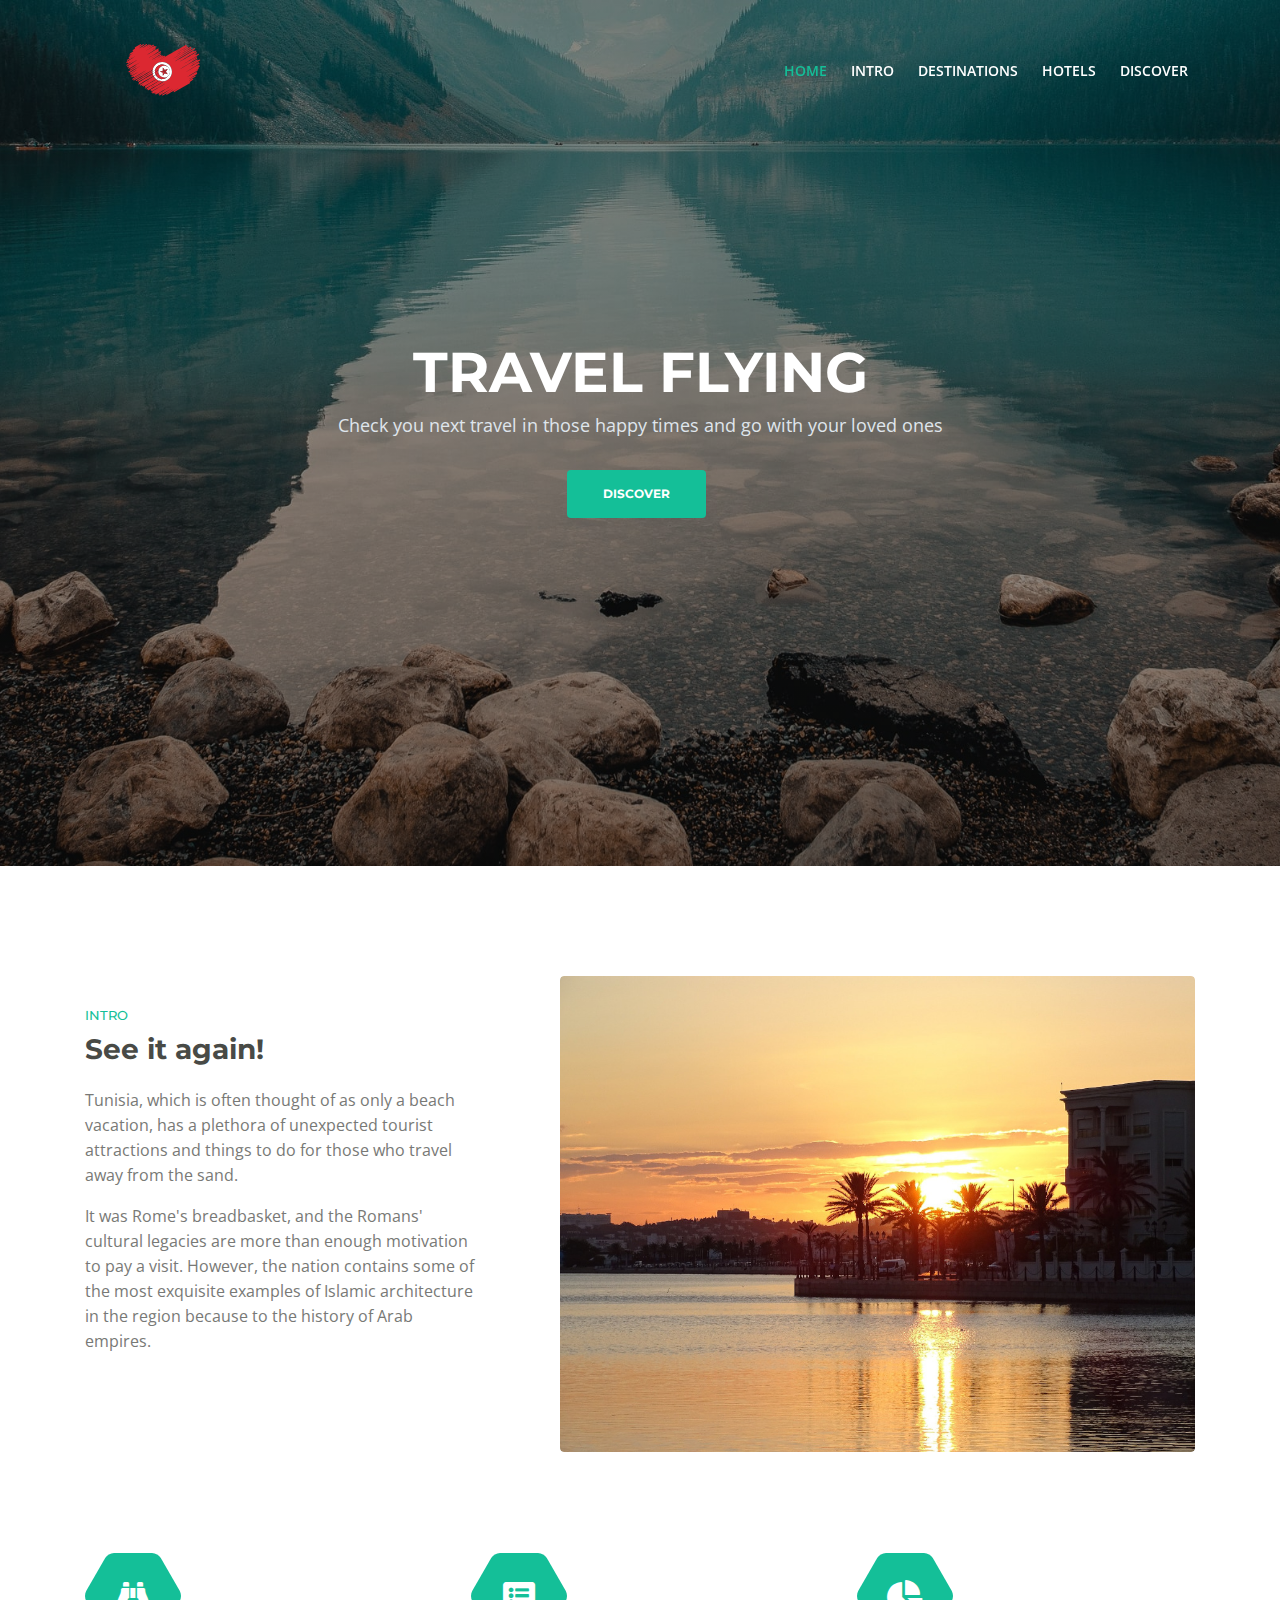
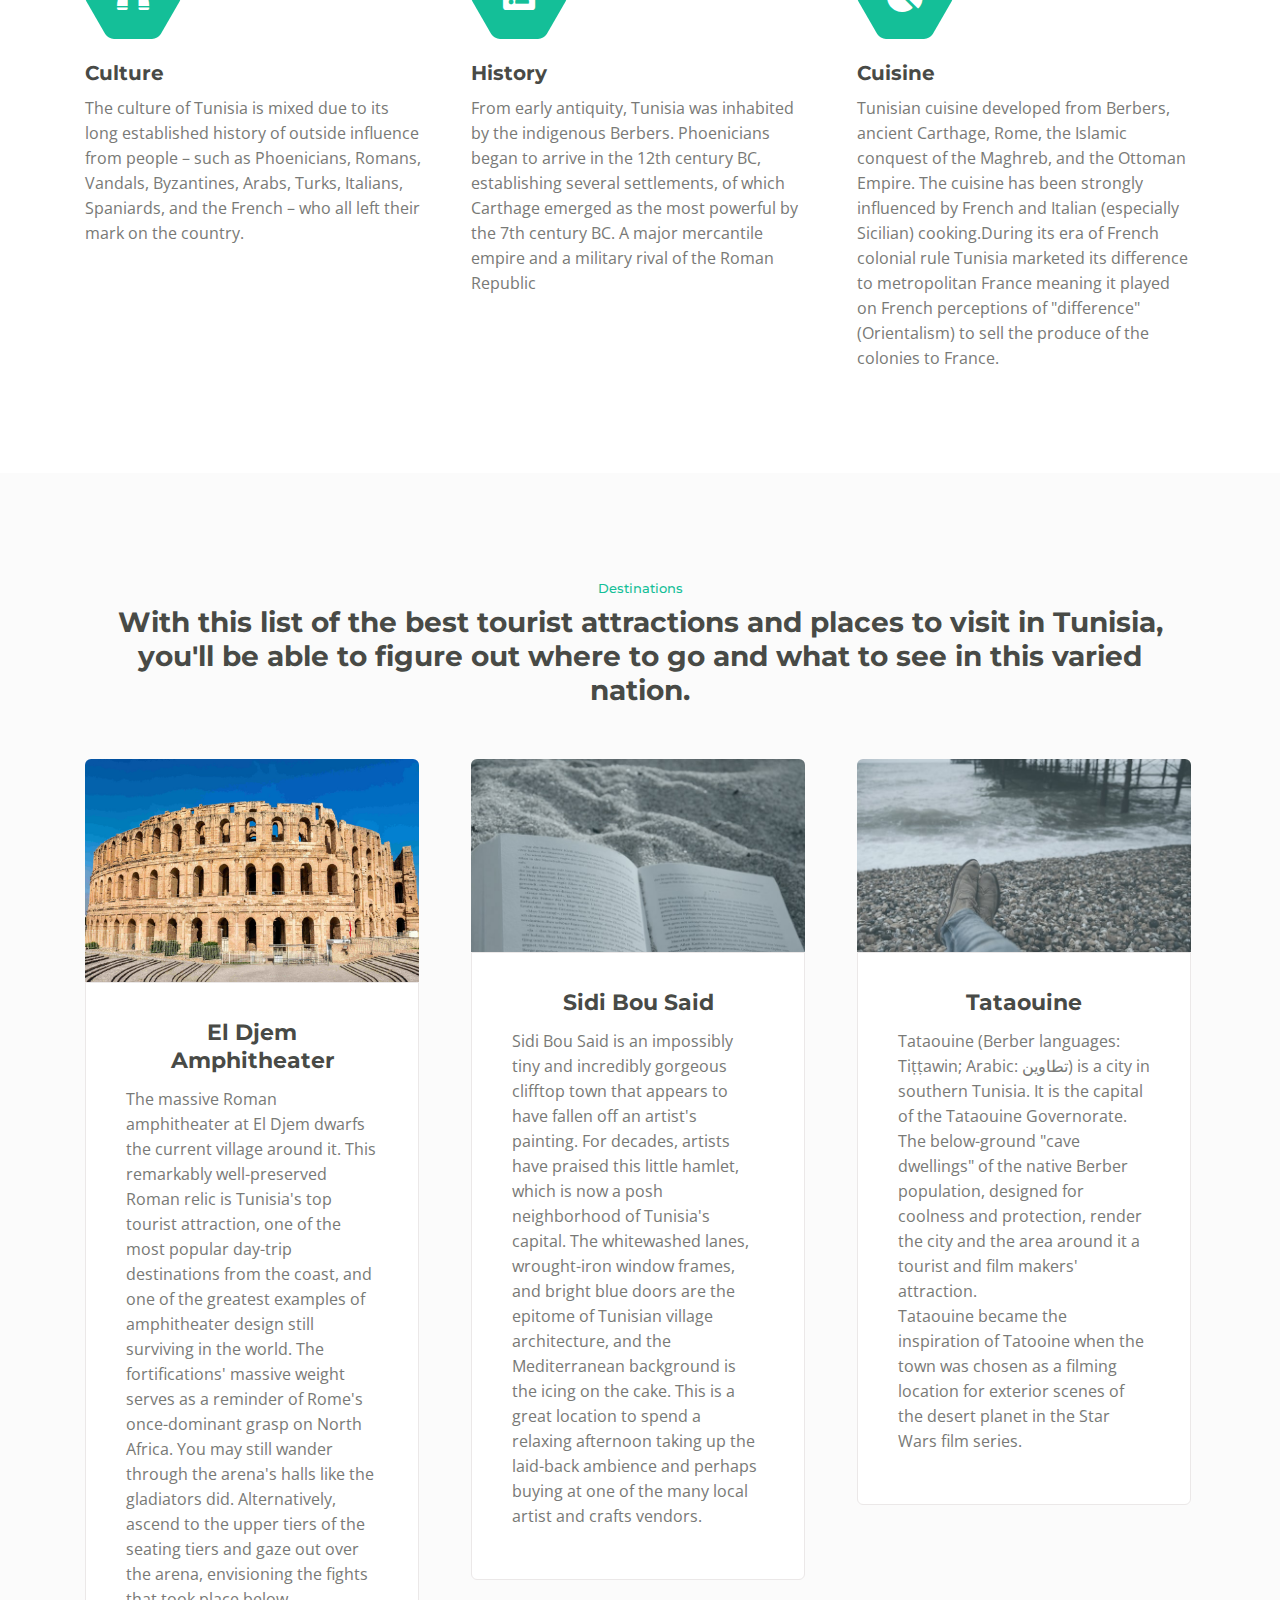
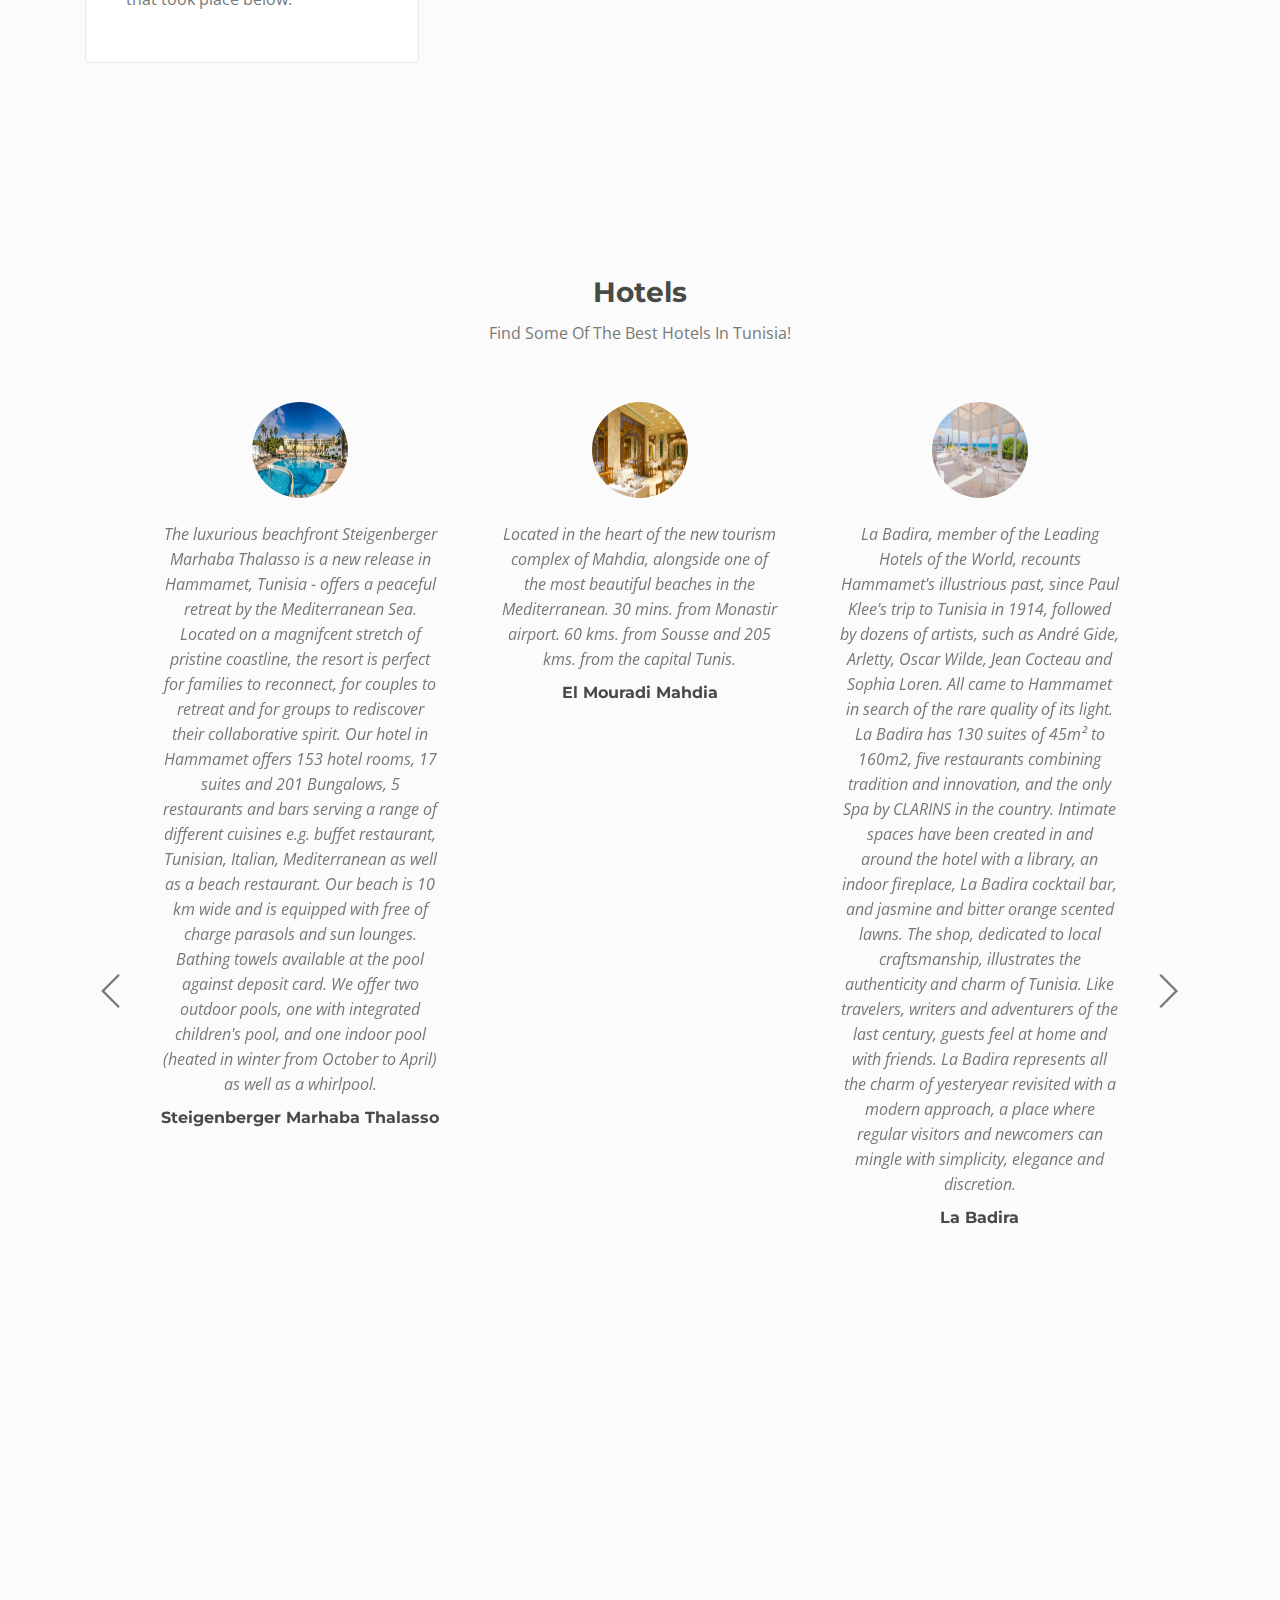
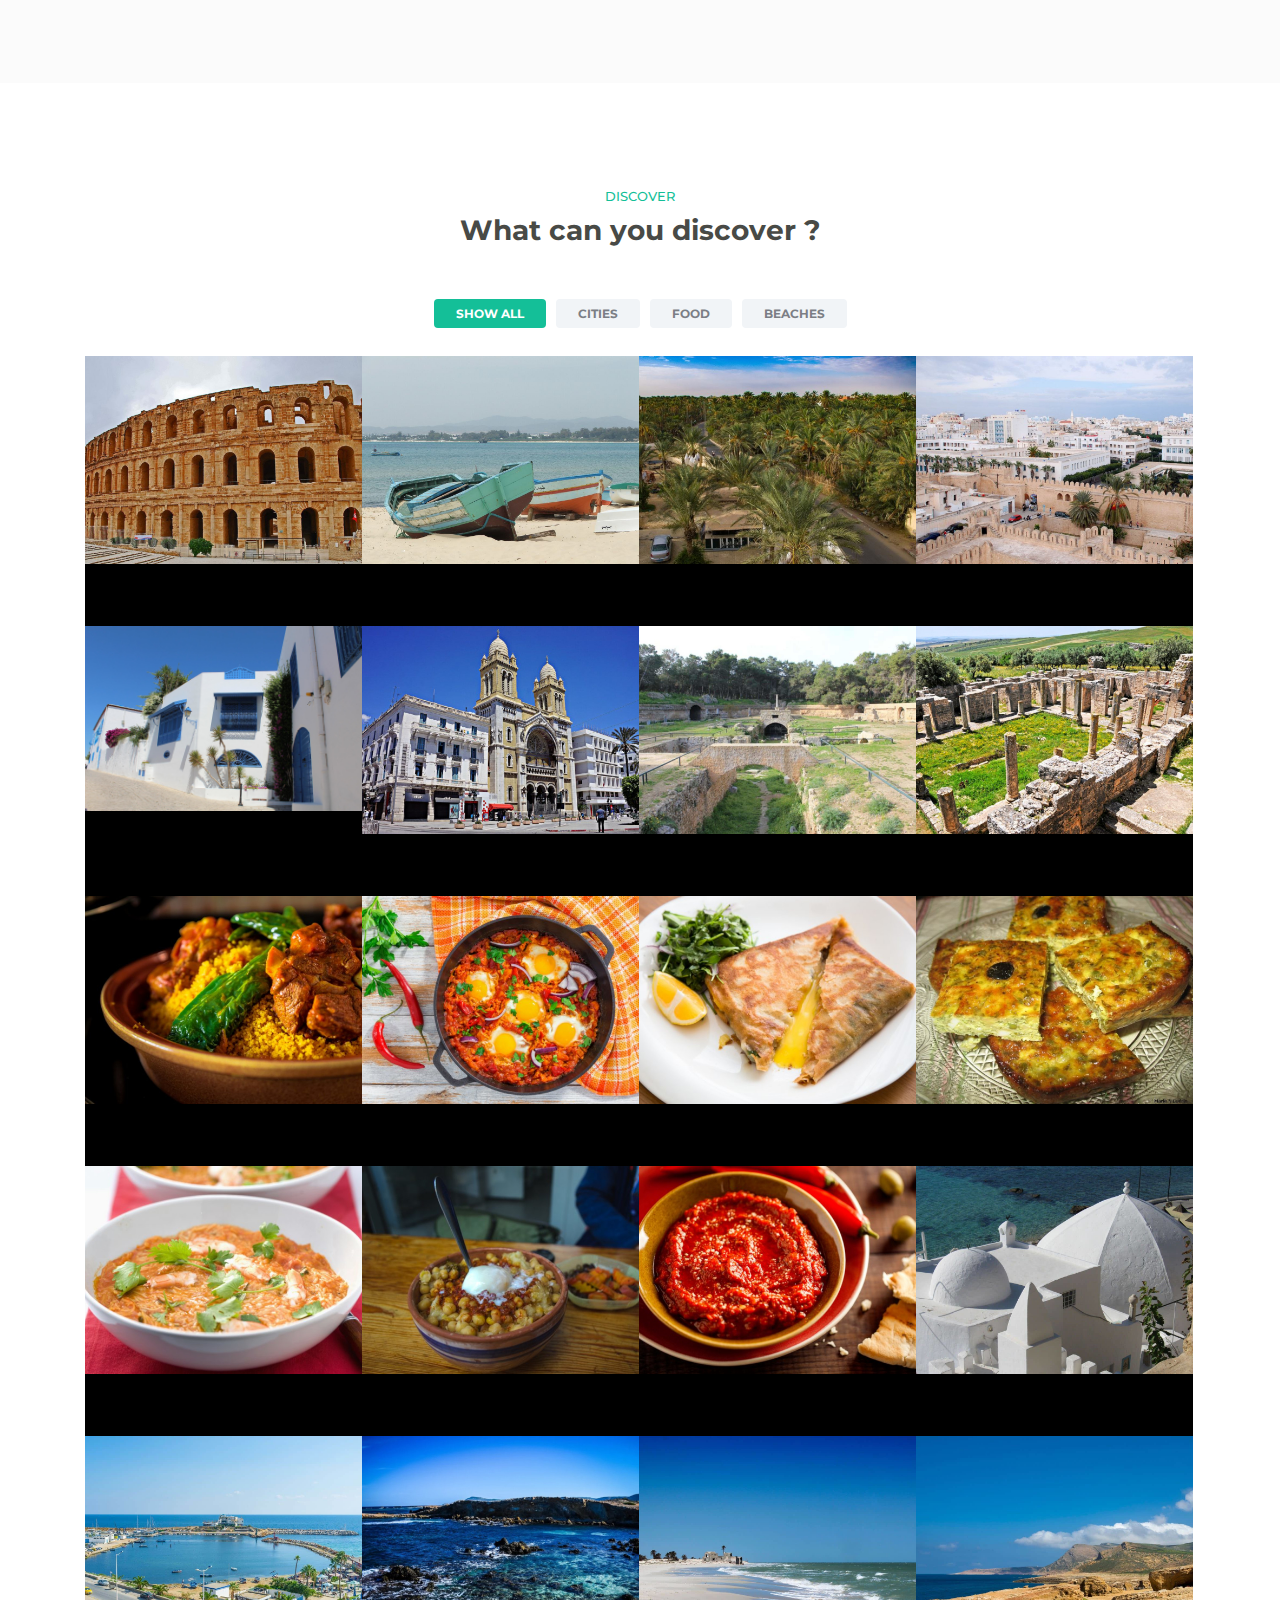
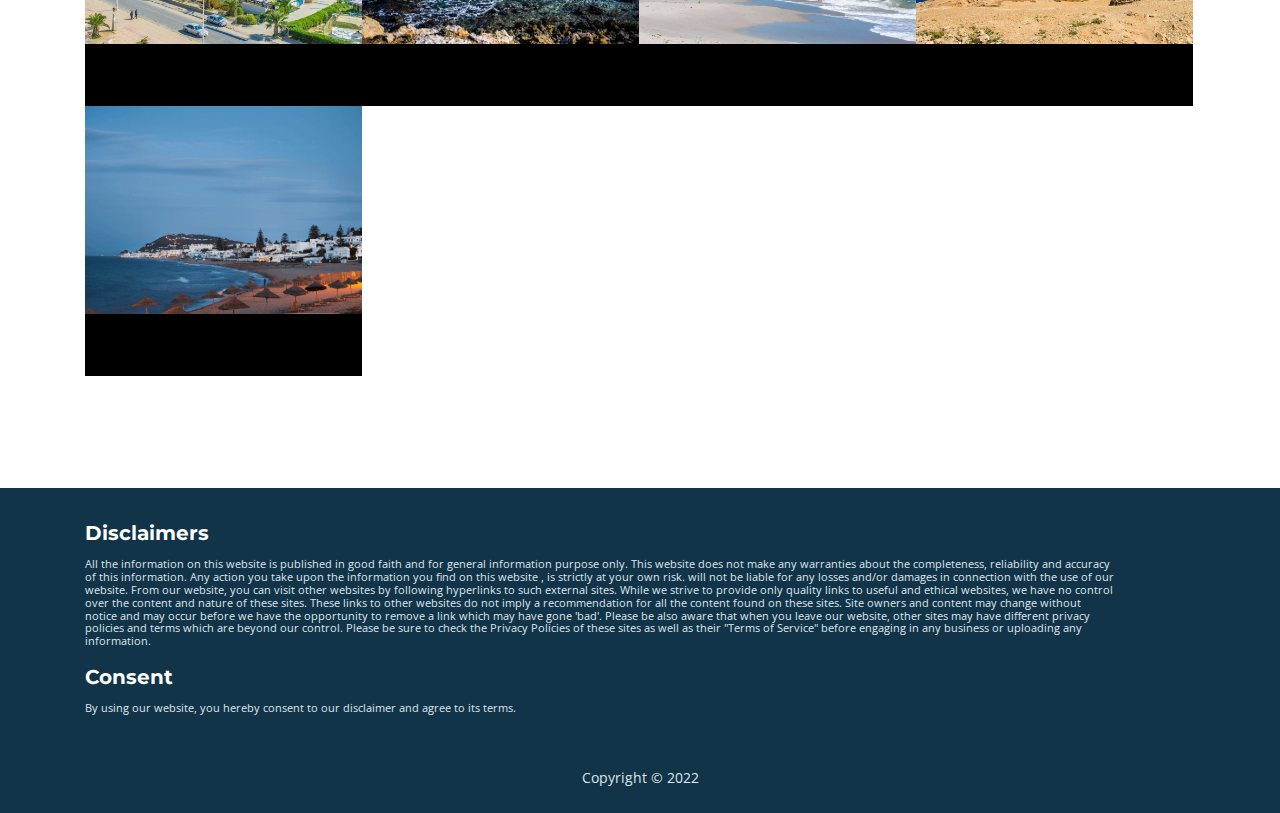
<file: index.html>
<!DOCTYPE html>
<html lang="en">
<head>
    <meta charset="utf-8">
    <meta name="viewport" content="width=device-width, initial-scale=1, shrink-to-fit=no">
    
    <!-- SEO Meta Tags -->
    <meta name="description" content="Aria is a business focused HTML landing page template built with Bootstrap to help you create lead generation websites for companies and their services.">
    <meta name="author" content="Inovatik">

    <!-- OG Meta Tags to improve the way the post looks when you share the page on LinkedIn, Facebook, Google+ -->
	<meta property="og:site_name" content="" /> <!-- website name -->
	<meta property="og:site" content="" /> <!-- website link -->
	<meta property="og:title" content=""/> <!-- title shown in the actual shared post -->
	<meta property="og:description" content="" /> <!-- description shown in the actual shared post -->
	<meta property="og:image" content="" /> <!-- image link, make sure it's jpg -->
	<meta property="og:url" content="" /> <!-- where do you want your post to link to -->
	<meta property="og:type" content="article" />

    <!-- Website Title -->
    <title>Visit Tunisia</title>
    
    <!-- Styles -->
    <link href="https://fonts.googleapis.com/css?family=Montserrat:500,700&display=swap&subset=latin-ext" rel="stylesheet">
    <link href="https://fonts.googleapis.com/css?family=Open+Sans:400,400i,600&display=swap&subset=latin-ext" rel="stylesheet">
    <link href="css/bootstrap.css" rel="stylesheet">
    <link href="css/fontawesome-all.css" rel="stylesheet">
    <link href="css/swiper.css" rel="stylesheet">
	<link href="css/magnific-popup.css" rel="stylesheet">
	<link href="css/styles.css" rel="stylesheet">
	
	<!-- Favicon  -->
    <link rel="icon" href="images/favicon.png">
</head>
<body data-spy="scroll" data-target=".fixed-top">
    
    <!-- Preloader -->
	<div class="spinner-wrapper">
        <div class="spinner">
            <div class="bounce1"></div>
            <div class="bounce2"></div>
            <div class="bounce3"></div>
        </div>
    </div>
    <!-- end of preloader -->
    

    <!-- Navbar -->
    <nav class="navbar navbar-expand-md navbar-dark navbar-custom fixed-top">
        <!-- Text Logo - Use this if you don't have a graphic logo -->
        <!-- <a class="navbar-brand logo-text page-scroll" href="index.html">Aria</a> -->

        <!-- Image Logo -->
        <a class="navbar-brand logo-image" href="index.html"><img src="images/logo.svg" alt="alternative"></a>
        
        <!-- Mobile Menu Toggle Button -->
        <button class="navbar-toggler" type="button" data-toggle="collapse" data-target="#navbarsExampleDefault" aria-controls="navbarsExampleDefault" aria-expanded="false" aria-label="Toggle navigation">
            <span class="navbar-toggler-awesome fas fa-bars"></span>
            <span class="navbar-toggler-awesome fas fa-times"></span>
        </button>
        <!-- end of mobile menu toggle button -->

        <div class="collapse navbar-collapse" id="navbarsExampleDefault">
            <ul class="navbar-nav ml-auto">
                <li class="nav-item">
                    <a class="nav-link page-scroll" href="#header">HOME <span class="sr-only">(current)</span></a>
                </li>
                <li class="nav-item">
                    <a class="nav-link page-scroll" href="#intro">INTRO</a>
                </li>
                <li class="nav-item">
                    <a class="nav-link page-scroll" href="#services">DESTINATIONS</a>
                </li>
                <li class="nav-item">
                    <a class="nav-link page-scroll" href="#hotels">HOTELS</a>
                </li>
                <li class="nav-item">
                    <a class="nav-link page-scroll" href="#projects">DISCOVER</a>
                </li>
            </ul>          
        </div>
    </nav> <!-- end of navbar -->
    <!-- end of navbar -->


    <!-- Header -->
    <header id="header" class="header">
        <div class="header-content">
            <div class="container">
                <div class="row">
                    <div class="col-lg-12">
                        <div class="text-container">
                            <h1>TRAVEL <span id="js-rotating">FLYING, SAILING, DRIVING</span></h1>
                            <p class="p-heading p-large">Check you next travel in those happy times and go with your loved ones</p>
                            <a class="btn-solid-lg page-scroll" href="#intro">DISCOVER</a>
                        </div>
                    </div> <!-- end of col -->
                </div> <!-- end of row -->
            </div> <!-- end of container -->
        </div> <!-- end of header-content -->
    </header> <!-- end of header -->
    <!-- end of header -->


    <!-- Intro -->
    <div id="intro" class="basic-1">
        <div class="container">
            <div class="row">
                <div class="col-lg-5">
                    <div class="text-container">
                        <div class="section-title">INTRO</div>
                        <h2>See it again!</h2>
                        <p>Tunisia, which is often thought of as only a beach vacation, has a plethora of unexpected tourist attractions and things to do for those who travel away from the sand.</p>
                        <p>It was Rome's breadbasket, and the Romans' cultural legacies are more than enough motivation to pay a visit. However, the nation contains some of the most exquisite examples of Islamic architecture in the region because to the history of Arab empires.</p>
                    </div> <!-- end of text-container -->
                </div> <!-- end of col -->
                <div class="col-lg-7">
                    <div class="image-container">
                        <img class="img-fluid" src="images/intro-office.jpg" alt="alternative">
                    </div> <!-- end of image-container -->
                </div> <!-- end of col -->
            </div> <!-- end of row -->
        </div> <!-- end of container -->
    </div> <!-- end of basic-1 -->
    <!-- end of intro -->


    <!-- Description -->
    <div class="cards-1">
        <div class="container">
            <div class="row">
                <div class="col-lg-12">
                    
                    <!-- Card -->
                    <div class="card">
                        <span class="fa-stack">
                            <span class="hexagon"></span>
                            <i class="fas fa-binoculars fa-stack-1x"></i>
                        </span>
                        <div class="card-body">
                            <h4 class="card-title">Culture</h4>
                            <p>The culture of Tunisia is mixed due to its long established history of outside influence from people – such as Phoenicians, Romans, Vandals, Byzantines, Arabs, Turks, Italians, Spaniards, and the French – who all left their mark on the country.</p>
                        </div>
                    </div>
                    <!-- end of card -->

                    <!-- Card -->
                    <div class="card">
                        <span class="fa-stack">
                            <span class="hexagon"></span>
                            <i class="fas fa-list-alt fa-stack-1x"></i>
                        </span>
                        <div class="card-body">
                            <h4 class="card-title">History</h4>
                            <p>From early antiquity, Tunisia was inhabited by the indigenous Berbers. Phoenicians began to arrive in the 12th century BC, establishing several settlements, of which Carthage emerged as the most powerful by the 7th century BC. A major mercantile empire and a military rival of the Roman Republic</p>
                        </div>
                    </div>
                    <!-- end of card -->

                    <!-- Card -->
                    <div class="card">
                        <span class="fa-stack">
                            <span class="hexagon"></span>
                            <i class="fas fa-chart-pie fa-stack-1x"></i>
                        </span>
                        <div class="card-body">
                            <h4 class="card-title">Cuisine</h4>
                            <p>Tunisian cuisine developed from Berbers, ancient Carthage, Rome, the Islamic conquest of the Maghreb, and the Ottoman Empire. The cuisine has been strongly influenced by French and Italian (especially Sicilian) cooking.During its era of French colonial rule Tunisia marketed its difference to metropolitan France meaning it played on French perceptions of "difference" (Orientalism) to sell the produce of the colonies to France.</p>
                        </div>
                    </div>
                    <!-- end of card -->

                </div> <!-- end of col -->
            </div> <!-- end of row -->
        </div> <!-- end of container -->
    </div> <!-- end of cards-1 -->
    <!-- end of description -->


    <!-- Services -->
    <div id="services" class="cards-2">
        <div class="container">
            <div class="row">
                <div class="col-lg-12">
                    <div class="section-title">Destinations</div>
                    <h2>With this list of the best tourist attractions and places to visit in Tunisia,<br> you'll be able to figure out where to go and what to see in this varied nation.</h2>
                </div> <!-- end of col -->
            </div> <!-- end of row -->
            <div class="row">
                <div class="col-lg-12">
                    
                    <!-- Card -->
                    <div class="card">
                        <div class="card-image">
                            <img class="img-fluid" src="images/services-1.jpg" alt="alternative">
                        </div>
                        <div class="card-body">
                            <h3 class="card-title">El Djem Amphitheater</h3>
                            <p>The massive Roman amphitheater at El Djem dwarfs the current village around it.

                                This remarkably well-preserved Roman relic is Tunisia's top tourist attraction, one of the most popular day-trip destinations from the coast, and one of the greatest examples of amphitheater design still surviving in the world.
                                
                                The fortifications' massive weight serves as a reminder of Rome's once-dominant grasp on North Africa.
                                
                                You may still wander through the arena's halls like the gladiators did. Alternatively, ascend to the upper tiers of the seating tiers and gaze out over the arena, envisioning the fights that took place below.</p>
                            
                        </div><!-- end of button-container -->
                    </div>
                    <!-- end of card -->

                    <!-- Card -->
                    <div class="card">
                        <div class="card-image">
                            <img class="img-fluid" src="images/services-2.jpg" alt="alternative">
                        </div>
                        <div class="card-body">
                            <h3 class="card-title">Sidi Bou Said</h3>
                            <p>Sidi Bou Said is an impossibly tiny and incredibly gorgeous clifftop town that appears to have fallen off an artist's painting.

                                For decades, artists have praised this little hamlet, which is now a posh neighborhood of Tunisia's capital.
                                
                                The whitewashed lanes, wrought-iron window frames, and bright blue doors are the epitome of Tunisian village architecture, and the Mediterranean background is the icing on the cake.
                                
                                This is a great location to spend a relaxing afternoon taking up the laid-back ambience and perhaps buying at one of the many local artist and crafts vendors.</p>
                            
                        </div>
                        <!-- end of button-container -->
                    </div>
                    <!-- end of card -->

                    <!-- Card -->
                    <div class="card">
                        <div class="card-image">
                            <img class="img-fluid" src="images/services-3.jpg" alt="alternative">
                        </div>
                        <div class="card-body">
                            <h3 class="card-title">Tataouine</h3>
                            <p>Tataouine (Berber languages: Tiṭṭawin; Arabic: تطاوين) is a city in southern Tunisia. It is the capital of the Tataouine Governorate. The below-ground "cave dwellings" of the native Berber population, designed for coolness and protection, render the city and the area around it a tourist and film makers' attraction.
                                <br>Tataouine became the inspiration of Tatooine when the town was chosen as a filming location for exterior scenes of the desert planet in the Star Wars film series.


                            </p>
                            
                        </div>
                        <!-- end of button-container -->
                    </div>
                    <!-- end of card -->

                </div> <!-- end of col -->
            </div> <!-- end of row -->
        </div> <!-- end of container -->
    </div> <!-- end of cards-2 -->
    <!-- end of services -->
 
    <!-- Testimonials -->
    <div id="hotels" class="slider">
        <div class="container">
            <div class="row">
                <div class="col-lg-12">
                    <h2>Hotels</h2>
                    <p class="p-heading">Find Some Of The Best Hotels In Tunisia!</p>
                </div> <!-- end of col -->
            </div> <!-- end of row -->
            <div class="row">
                <div class="col-lg-12">

                    <!-- Card Slider -->
                    <div class="slider-container">
                        <div class="swiper-container card-slider">
                            <div class="swiper-wrapper">
                                
                                <!-- Slide -->
                                <div class="swiper-slide">
                                    <div class="card">
                                        <img class="card-image" src="images/testimonial-1.jpg" alt="alternative">
                                        <div class="card-body">
                                            <div class="testimonial-text">The luxurious beachfront Steigenberger Marhaba Thalasso is a new release in Hammamet, Tunisia - offers a peaceful retreat by the Mediterranean Sea. Located on a magnifcent stretch of pristine coastline, the resort is perfect for families to reconnect, for couples to retreat and for groups to rediscover their collaborative spirit.
                                                Our hotel in Hammamet offers 153 hotel rooms, 17 suites and 201 Bungalows, 5 restaurants and bars serving a range of different cuisines e.g. buffet restaurant, Tunisian, Italian, Mediterranean as well as a beach restaurant.
                                                Our beach is 10 km wide and is equipped with free of charge parasols and sun lounges. Bathing towels available at the pool against deposit card. We offer two outdoor pools, one with integrated children's pool, and one indoor pool (heated in winter from October to April) as well as a whirlpool.</div>
                                            <div class="testimonial-author">Steigenberger Marhaba Thalasso</div>
                                        </div>
                                    </div>
                                </div> <!-- end of swiper-slide -->
                                <!-- end of slide -->
        
                                <!-- Slide -->
                                <div class="swiper-slide">
                                    <div class="card">
                                        <img class="card-image" src="images/testimonial-2.jpg" alt="alternative">
                                        <div class="card-body">
                                            <div class="testimonial-text">Located in the heart of the new tourism complex of Mahdia, alongside one of the most beautiful beaches in the Mediterranean. 30 mins. from Monastir airport. 60 kms. from Sousse and 205 kms. from the capital Tunis.</div>
                                            <div class="testimonial-author">El Mouradi Mahdia</div>
                                        </div>
                                    </div>        
                                </div> <!-- end of swiper-slide -->
                                <!-- end of slide -->
        
                                <!-- Slide -->
                                <div class="swiper-slide">
                                    <div class="card">
                                        <img class="card-image" src="images/testimonial-3.jpg" alt="alternative">
                                        <div class="card-body">
                                            <div class="testimonial-text">La Badira, member of the Leading Hotels of the World, recounts Hammamet's illustrious past, since Paul Klee's trip to Tunisia in 1914, followed by dozens of artists, such as André Gide, Arletty, Oscar Wilde, Jean Cocteau and Sophia Loren. All came to Hammamet in search of the rare quality of its light. La Badira has 130 suites of 45m² to 160m2, five restaurants combining tradition and innovation, and the only Spa by CLARINS in the country. Intimate spaces have been created in and around the hotel with a library, an indoor fireplace, La Badira cocktail bar, and jasmine and bitter orange scented lawns. The shop, dedicated to local craftsmanship, illustrates the authenticity and charm of Tunisia. Like travelers, writers and adventurers of the last century, guests feel at home and with friends. La Badira represents all the charm of yesteryear revisited with a modern approach, a place where regular visitors and newcomers can mingle with simplicity, elegance and discretion.</div>
                                            <div class="testimonial-author">La Badira</div>
                                        </div>
                                    </div>        
                                </div> <!-- end of swiper-slide -->
                                <!-- end of slide -->
        
                                <!-- Slide -->
                                <div class="swiper-slide">
                                    <div class="card">
                                        <img class="card-image" src="images/testimonial-4.jpg" alt="alternative">
                                        <div class="card-body">
                                            <div class="testimonial-text">Extensively renovated to become a 5* hotel, the Iberostar Selection Kuriat Palace hotel is the perfect choice to enjoy a few days as if you were living a dream in an idyllic corner of Monastir, Tunisia. Travelers can enjoy cozy rooms and fully equipped suites in which to relax and unwind, while they can also make use of the facilities such as a soothing spa (Jacuzzi, hammam), gastronomic (buffet and Tunisian restaurant) and entertainment (Star Camp program for children, 2 outdoor swimming pools), fitness room ... Iberostar Kuriat Palace is located on the beachfront, making it ideal to enjoy a fabulous vacation at any time of the year.</div>
                                            <div class="testimonial-author">Iberostar Selection Kuriat Palace</div>
                                        </div>
                                    </div>
                                </div> <!-- end of swiper-slide -->
                                <!-- end of slide -->
        
                                <!-- Slide -->
                                <div class="swiper-slide">
                                    <div class="card">
                                        <img class="card-image" src="images/testimonial-5.jpg" alt="alternative">
                                        <div class="card-body">
                                            <div class="testimonial-text">Set along the Mediterranean coastline, this luxury beachfront hotel boasting 161 rooms and 9 suites reflects the distinctive style of Arab-Andalusian architecture; combining palatial space with an intimate ambience which has welcomed diplomats and dignitaries from all over the world. Located just 20 minutes from Tunis-Carthage International Airport, it presents the perfect location for visiting the city’s treasures and UNESCO World Heritage sites such as the Archaeological Site of Carthage and The Medina of Tunis, as well as Sidi Bou Said, a picturesque sea-side town known for its blue and white houses and cobbled streets, with al-fresco cafes and art galleries, located just minutes away from the hotel. Discover a world of flavours at its five seasonal restaurants offering cuisine from across the globe, ranging from the Mediterranean, traditional Tunisian at El Dar, to Chinese at the Li Bai, all in different atmospheric locations throughout the resort. Renowned for its award-winning spa, The Spa & Thalasso ; a 4,000m2 wellness centre inspired by the magical atmosphere of ancient Roman thermal baths, with 18 treatment rooms featuring an oriental hammam and a majestic cupola covering an indoor seawater swimming pool. There is a large outdoor swimming pool and restaurant, a beachfront refreshment bar and two floodlit tennis courts and the Dolphin Kids Club for younger guests, with the star attraction being the hotel’s 18-hole, par 72 golf course designed by Robert Trent Jones II.</div>
                                            <div class="testimonial-author">The Residence Tunis</div>
                                        </div>
                                    </div>        
                                </div> <!-- end of swiper-slide -->
                                <!-- end of slide -->
        
                                <!-- Slide -->
                                <div class="swiper-slide">
                                    <div class="card">
                                        <img class="card-image" src="images/testimonial-6.jpg" alt="alternative">
                                        <div class="card-body">
                                            <div class="testimonial-text">The Movenpick Resort & Marine Spa Sousse is located at the entertainment heart of Sousse, and just minutes away from the city centre. Opened in April 2010, this luxury 5 star resort is the first International chain resort in the city of Sousse. The hotel comprises of 618 rooms and suites of various categories. Sousse is Tunisia’s third largest city, and an important industrial and commercial centre on the eastern coast. Sousse is located 135 km south of Tunis, 20 km north of Monastir airport, and just 40 km south of Enfidha airport. In addition to being the Sahel region’s economic heart, Sousse is also a major tourist resort area, offering a wide choice of restaurant and entertainment options.</div>
                                            <div class="testimonial-author">Movenpick Resort & Marine Spa Sousse</div>
                                        </div>
                                    </div>        
                                </div> <!-- end of swiper-slide -->
                                <!-- end of slide -->
                            
                            </div> <!-- end of swiper-wrapper -->
        
                            <!-- Add Arrows -->
                            <div class="swiper-button-next"></div>
                            <div class="swiper-button-prev"></div>
                            <!-- end of add arrows -->
        
                        </div> <!-- end of swiper-container -->
                    </div> <!-- end of sliedr-container -->
                    <!-- end of card slider -->

                </div> <!-- end of col -->
            </div> <!-- end of row -->
        </div> <!-- end of container -->
    </div> <!-- end of slider -->
    <!-- end of testimonials -->

    <!-- Projects -->
	<div id="projects" class="filter">
		<div class="container">
            <div class="row">
                <div class="col-lg-12">
                    <div class="section-title">DISCOVER</div>
                    <h2>What can you discover ?</h2>
                </div> <!-- end of col -->
            </div> <!-- end of row -->
            <div class="row">
                <div class="col-lg-12">
                    <!-- Filter -->
                    <div class="button-group filters-button-group">
                        <a class="button is-checked" data-filter="*"><span>SHOW ALL</span></a>
                        <a class="button" data-filter=".cities"><span>CITIES</span></a>
                        <a class="button" data-filter=".food"><span>FOOD</span></a>
                        <a class="button" data-filter=".beaches"><span>BEACHES</span></a>
                    </div> <!-- end of button group -->
                    <div class="grid">
                        <div class="element-item cities">
                            <a class="popup-with-move-anim" href="#project-1"><div class="element-item-overlay"><span>El Djem</span></div><img src="images/project-1.jpg" alt="alternative"></a>
                        </div>
                        <div class="element-item cities">
                            <a class="popup-with-move-anim" href="#project-2"><div class="element-item-overlay"><span>Hammamet</span></div><img src="images/project-2.jpg" alt="alternative"></a>
                        </div>
                        <div class="element-item cities">
                            <a class="popup-with-move-anim" href="#project-3"><div class="element-item-overlay"><span>Tozeur</span></div><img src="images/project-3.jpg" alt="alternative"></a>
                        </div>
                        <div class="element-item cities">
                            <a class="popup-with-move-anim" href="#project-4"><div class="element-item-overlay"><span>Sousse</span></div><img src="images/project-4.jpg" alt="alternative"></a>
                        </div>
                        <div class="element-item cities">
                            <a class="popup-with-move-anim" href="#project-5"><div class="element-item-overlay"><span>Sidi Bou Said</span></div><img src="images/project-5.jpg" alt="alternative"></a>
                        </div>
                        <div class="element-item cities">
                            <a class="popup-with-move-anim" href="#project-6"><div class="element-item-overlay"><span>Tunis</span></div><img src="images/project-6.jpg" alt="alternative"></a>
                        </div>
                        <div class="element-item cities">
                            <a class="popup-with-move-anim" href="#project-7"><div class="element-item-overlay"><span>Carthage</span></div><img src="images/project-7.jpg" alt="alternative"></a>
                        </div>
                        <div class="element-item cities">
                            <a class="popup-with-move-anim" href="#project-8"><div class="element-item-overlay"><span>Dougga</span></div><img src="images/project-8.jpg" alt="alternative"></a>
                        </div>

                        <div class="element-item food">
                            <a class="popup-with-move-anim" href="#project-9"><div class="element-item-overlay"><span>Couscous</span></div><img src="images/project-9.jpg" alt="alternative"></a>
                        </div>
                        <div class="element-item food">
                            <a class="popup-with-move-anim" href="#project-10"><div class="element-item-overlay"><span>Ojja (Shakshuka)</span></div><img src="images/project-10.jpg" alt="alternative"></a>
                        </div>
                        <div class="element-item food">
                            <a class="popup-with-move-anim" href="#project-11"><div class="element-item-overlay"><span>Brik</span></div><img src="images/project-11.jpg" alt="alternative"></a>
                        </div>
                        <div class="element-item food">
                            <a class="popup-with-move-anim" href="#project-12"><div class="element-item-overlay"><span>Tajjine</span></div><img src="images/project-12.jpg" alt="alternative"></a>
                        </div>
                        <div class="element-item food">
                            <a class="popup-with-move-anim" href="#project-13"><div class="element-item-overlay"><span>Chorba (Shorba)</span></div><img src="images/project-13.jpg" alt="alternative"></a>
                        </div>
                        <div class="element-item food">
                            <a class="popup-with-move-anim" href="#project-14"><div class="element-item-overlay"><span>Lablabi (Lablebi)</span></div><img src="images/project-14.jpg" alt="alternative"></a>
                        </div>
                        <div class="element-item food">
                            <a class="popup-with-move-anim" href="#project-15"><div class="element-item-overlay"><span>Harissa</span></div><img src="images/project-15.jpg" alt="alternative"></a>
                        </div>

                        <div class="element-item beaches">
                            <a class="popup-with-move-anim" href="#project-16"><div class="element-item-overlay"><span>Hammamet</span></div><img src="images/project-16.jpg" alt="alternative"></a>
                        </div>
                        <div class="element-item beaches">
                            <a class="popup-with-move-anim" href="#project-17"><div class="element-item-overlay"><span>Monastir</span></div><img src="images/project-17.jpg" alt="alternative"></a>
                        </div>
                        <div class="element-item beaches">
                            <a class="popup-with-move-anim" href="#project-18"><div class="element-item-overlay"><span>Cap Angela</span></div><img src="images/project-18.jpg" alt="alternative"></a>
                        </div>
                        <div class="element-item beaches">
                            <a class="popup-with-move-anim" href="#project-19"><div class="element-item-overlay"><span>Djerba</span></div><img src="images/project-19.jpg" alt="alternative"></a>
                        </div>
                        <div class="element-item beaches">
                            <a class="popup-with-move-anim" href="#project-20"><div class="element-item-overlay"><span>El Haouaria</span></div><img src="images/project-20.jpg" alt="alternative"></a>
                        </div>
                        <div class="element-item beaches">
                            <a class="popup-with-move-anim" href="#project-21"><div class="element-item-overlay"><span>Gammarth</span></div><img src="images/project-21.jpg" alt="alternative"></a>
                        </div>
                    </div> <!-- end of grid -->
                    <!-- end of filter -->
                    
                </div> <!-- end of col -->
            </div> <!-- end of row -->
		</div> <!-- end of container -->
    </div> <!-- end of filter -->
    <!-- end of projects -->


    <!-- Project Lightboxes -->
    <!-- Lightbox -->
    <div id="project-1" class="lightbox-basic zoom-anim-dialog mfp-hide">
        <div class="row">
            <button title="Close (Esc)" type="button" class="mfp-close x-button">×</button>
            <div class="col-lg-8">
                <img class="img-fluid" src="images/project-1.jpg" alt="alternative">
            </div> <!-- end of col -->
            <div class="col-lg-4">
                <h3>El Djem</h3>
                <hr class="line-heading">               
                <p>It doesn’t get much better than this for fans of the ancients.

                    Colossal arches and elliptical amphitheaters to rival even the Colosseum in Rome are what mark the horizon of famous El Djem.
                    
                    Tagged by UNESCO, the city is a modern one built right atop an old one, with the occasional ruin of Roman homes and arcades popping up on the corners.
                    
                    Many sights have been preserved thanks to the billowing dust storms of the surrounding Sahara, but a lack of large-scale archaeology means that the main attraction remains the huge Amphitheatre of Thysdrus.
                    
                    Delve in and stroll the changing rooms of gladiators, or stand where ancient governors once did atop the fighting pits.</p>                
            </div> <!-- end of col -->
        </div> <!-- end of row -->
    </div> <!-- end of lightbox-basic -->
    <!-- end of lightbox -->
     <!-- Lightbox -->
     <div id="project-2" class="lightbox-basic zoom-anim-dialog mfp-hide">
        <div class="row">
            <button title="Close (Esc)" type="button" class="mfp-close x-button">×</button>
            <div class="col-lg-8">
                <img class="img-fluid" src="images/project-2.jpg" alt="alternative">
            </div> <!-- end of col -->
            <div class="col-lg-4">
                <h3>Hammamet</h3>
                <hr class="line-heading">               
                <p>Hammamet sits on the southern bends of the Cap Bon, enjoying the lapping waves and soothing salt-packed breezes of the Mediterranean Sea.

                    The town magnetizes visitors with its enchanting appearance, which comes as a curious mélange of Spanish, Sicilian and Castilian architecture, all balanced out by the ubiquitous Maghreb medina town of whitewashed adobe homes and palm-sprouting streets.
                    
                    However, it’s the beaches here that really take the biscuit.
                    
                    Head down to sun-kissed Hammamet Sud, where loungers meet jet skis meet sunbathers meet SCUBA outfitters.</p>                
            </div> <!-- end of col -->
        </div> <!-- end of row -->
    </div> <!-- end of lightbox-basic -->
    <!-- end of lightbox -->
    <!-- Lightbox -->
     <div id="project-3" class="lightbox-basic zoom-anim-dialog mfp-hide">
        <div class="row">
            <button title="Close (Esc)" type="button" class="mfp-close x-button">×</button>
            <div class="col-lg-8">
                <img class="img-fluid" src="images/project-3.jpg" alt="alternative">
            </div> <!-- end of col -->
            <div class="col-lg-4">
                <h3>Tozeur</h3>
                <hr class="line-heading">               
                <p>Every trip to Tunisia should include a jaunt to the great desert of the Sahara, whose shifting sands and dry escarpments begin here in earnest.

                    And where better for a taste of the dry life than the adobe mud town of Tozeur? This oases settlement in the extreme south-west of the nation is a veritable masterpiece of Berber tradition.
                    
                    For starters, it’s surrounded by swathes of verdant date palm blooms that rise straight from the ochre-hued earth.
                    
                    And then there’s its medina city, with filigrees and carvings and brick artistry straight from the old arabesque world.</p>                
            </div> <!-- end of col -->
        </div> <!-- end of row -->
    </div> <!-- end of lightbox-basic -->
    <!-- end of lightbox -->
     <!-- Lightbox -->
     <div id="project-4" class="lightbox-basic zoom-anim-dialog mfp-hide">
        <div class="row">
            <button title="Close (Esc)" type="button" class="mfp-close x-button">×</button>
            <div class="col-lg-8">
                <img class="img-fluid" src="images/project-4.jpg" alt="alternative">
            </div> <!-- end of col -->
            <div class="col-lg-4">
                <h3>Sousse</h3>
                <hr class="line-heading">               
                <p>Still reeling from the horrific terror attacks of 2015, the seaside city of Sousse is now much less loud about its beauties.

                    But the beauties are there nonetheless.
                    
                    They lurk between the tight-knit alleyways of the town’s historic medina; they ooze from the simple and elegant rises of the Aghlabite Great Mosque; they beckon from the formidable bulwarks of the old Ribat citadel above the place.
                    
                    And away from the steaming Ottoman hammams and colorful Maghreb souks of the town proper, there are gorgeous beaches that sparkle turquoise blue, all fringed with luxurious hotels and palm-lined promenades.</p>                
            </div> <!-- end of col -->
        </div> <!-- end of row -->
    </div> <!-- end of lightbox-basic -->
    <!-- end of lightbox -->
    <!-- Lightbox -->
    <div id="project-5" class="lightbox-basic zoom-anim-dialog mfp-hide">
        <div class="row">
            <button title="Close (Esc)" type="button" class="mfp-close x-button">×</button>
            <div class="col-lg-8">
                <img class="img-fluid" src="images/project-5.jpg" alt="alternative">
            </div> <!-- end of col -->
            <div class="col-lg-4">
                <h3>Sidi Bou Said</h3>
                <hr class="line-heading">               
                <p>You could be forgiven for thinking that you’d made the hop across the Med to the islands of the Greek Aegean as you enter the vibrant interior of Sidi Bou Said town, sat just 20 kilometers from bustling Tunis.

                Yep, the sky-blue and whitewashed color scheme here is more than reminiscent of towns in Santorini and Mykonos.
                
                However, this one’s interesting hues were actually started by the French musicologist Rodolphe d’Erlanger.
                
                He first plastered the stucco walls of his home with the endearing tones in the 20s, and his palatial mansion at the Ennejma Ezzahra is a now a museum to his legacy.</p>                
            </div> <!-- end of col -->
        </div> <!-- end of row -->
    </div> <!-- end of lightbox-basic -->
    <!-- end of lightbox -->
    <!-- Lightbox -->
    <div id="project-6" class="lightbox-basic zoom-anim-dialog mfp-hide">
        <div class="row">
            <button title="Close (Esc)" type="button" class="mfp-close x-button">×</button>
            <div class="col-lg-8">
                <img class="img-fluid" src="images/project-6.jpg" alt="alternative">
            </div> <!-- end of col -->
            <div class="col-lg-4">
                <h3>Tunis</h3>
                <hr class="line-heading">               
                <p>Pass under the great arches of the Bab el Bhar (the Port de France) and you’ll see both sides to this fascinating capital: the French side and the Maghreb side.

                    In the former, the so-called Ville Nouvelle, the traces of rule from Paris are all too evident.
                    
                    There are wide, tree-peppered avenues.
                    
                    There are coffee shops spilling onto the sidewalks.
                    
                    There are grand cathedrals with Gothic elements.
                    
                    And on the latter side of town; the African side, things take a turn for the arabesque.
                    
                    Lively souks packed with kaleidoscopic fabrics crawl and sprawl over one another.
                    
                    The shouts of hawkers touting spice echo, and the scents of tagines and mint teas mix with camel skin</p>                
            </div> <!-- end of col -->
        </div> <!-- end of row -->
    </div> <!-- end of lightbox-basic -->
    <!-- end of lightbox -->
    <!-- Lightbox -->
    <div id="project-7" class="lightbox-basic zoom-anim-dialog mfp-hide">
        <div class="row">
            <button title="Close (Esc)" type="button" class="mfp-close x-button">×</button>
            <div class="col-lg-8">
                <img class="img-fluid" src="images/project-7.jpg" alt="alternative">
            </div> <!-- end of col -->
            <div class="col-lg-4">
                <h3>Carthage</h3>
                <hr class="line-heading">               
                <p>The very name of Carthage evokes romantic tales of Greek seafarers, figures like Aeneas and Dido from the heroic age, and stories of mighty battles on the Alps and Mediterranean Seas.

                    That all makes it easy to see why this sprawling ruined site just outside of Tunis is one of the most-visited attractions in all of Tunisia.
                    
                    However, the centuries of Punic wars and Muslim invasions have left it abandoned more than once, and the remains of Carthage are not as awe-inspiring as some of the country’s other Roman treats.
                    
                    It’s worth coming though, if only to stand where great generals in the ilk of Hannibal once did!</p>                
            </div> <!-- end of col -->
        </div> <!-- end of row -->
    </div> <!-- end of lightbox-basic -->
    <!-- end of lightbox -->
    <!-- Lightbox -->
     <div id="project-8" class="lightbox-basic zoom-anim-dialog mfp-hide">
        <div class="row">
            <button title="Close (Esc)" type="button" class="mfp-close x-button">×</button>
            <div class="col-lg-8">
                <img class="img-fluid" src="images/project-8.jpg" alt="alternative">
            </div> <!-- end of col -->
            <div class="col-lg-4">
                <h3>Dougga</h3>
                <hr class="line-heading">               
                <p>UNESCO World Heritage fame marks the crumbling peristyles and age-cracked temples of Dougga out from many of North Africa’s other mighty ancient sites.

                    Once Roman, the remains of the entire city here are considered some of the best-preserved in the region.
                    
                    Travelers come to gawp at the looming Doric columns of the Dougga Theatre, standing tall over the green fields of the Beja Governorate.
                    
                    They come to walk the old cobbled Roman roads, or to see the relics of shrines to Jupiter and the Imperial Cult.
                    
                    There are also bathhouses, soaring mausoleums, and in-tact sewer systems to encounter.</p>                
            </div> <!-- end of col -->
        </div> <!-- end of row -->
    </div> <!-- end of lightbox-basic -->
    <!-- end of lightbox -->
    <!-- Lightbox -->
    <div id="project-9" class="lightbox-basic zoom-anim-dialog mfp-hide">
        <div class="row">
            <button title="Close (Esc)" type="button" class="mfp-close x-button">×</button>
            <div class="col-lg-8">
                <img class="img-fluid" src="images/project-9.jpg" alt="alternative">
            </div> <!-- end of col -->
            <div class="col-lg-4">
                <h3>Couscous</h3>
                <hr class="line-heading">               
                <p>A staple of North African and Tunisian cuisine,  you simply can’t claim to be familiar with Tunisian food if you haven’t had one (or twenty) tagines filled to the brim with couscous! It is the country’s national dish after all.

                    A dish originated by the Berbers who still inhabit southern Tunisia, but you can easily find this popular dish available around the world now.
                    
                    Couscous is made from semolina wheat that is rolled into the extremely tiny pieces. 
                    
                    Traditional Tunisian couscous is typically served with chicken, fish, beef, or lamb, plus there are usually vegetables and peppers mixed in. </p>                
            </div> <!-- end of col -->
        </div> <!-- end of row -->
    </div> <!-- end of lightbox-basic -->
    <!-- end of lightbox -->
    <!-- Lightbox -->
     <div id="project-10" class="lightbox-basic zoom-anim-dialog mfp-hide">
        <div class="row">
            <button title="Close (Esc)" type="button" class="mfp-close x-button">×</button>
            <div class="col-lg-8">
                <img class="img-fluid" src="images/project-10.jpg" alt="alternative">
            </div> <!-- end of col -->
            <div class="col-lg-4">
                <h3>Ojja (Shakshuka)</h3>
                <hr class="line-heading">               
                <p>This delicious tomato and egg dish is a popular Tunisian breakfast. While it’s eaten across North Africa, it’s believed to have been created in either Tunisia or Yemen. The name comes from the Tunisian Arabic slang for “mixture.”

                    The tomato sauce is flavored with garlic, chili peppers, and spices, and the eggs are poached. 
                    
                    You will typically find it served in either a skillet or in a tagine. </p>                
            </div> <!-- end of col -->
        </div> <!-- end of row -->
    </div> <!-- end of lightbox-basic -->
    <!-- end of lightbox -->
    <!-- Lightbox -->
    <div id="project-11" class="lightbox-basic zoom-anim-dialog mfp-hide">
        <div class="row">
            <button title="Close (Esc)" type="button" class="mfp-close x-button">×</button>
            <div class="col-lg-8">
                <img class="img-fluid" src="images/project-11.jpg" alt="alternative">
            </div> <!-- end of col -->
            <div class="col-lg-4">
                <h3>Brik</h3>
                <hr class="line-heading">               
                <p>A hand-me-down from Ottoman times, the Brik in Tunisia is a thin pastry wrapped around egg filling and fried. This dish has survived in other parts of the former Ottoman Empire in the form of bourek (in Algeria) and as burek (in the Balkans), though the egg version is the most specifically Tunisian variety.

                    Other potential fillings in Tunisia include tuna, chicken, anchovies, capers, and cheese.
                    
                    This is a great breakfast, though it can be eaten at any time of day. It’s also a great Tunisian street food if you happen to be traveling in the country.</p>                
            </div> <!-- end of col -->
        </div> <!-- end of row -->
    </div> <!-- end of lightbox-basic -->
    <!-- end of lightbox -->
    <!-- Lightbox -->
    <div id="project-12" class="lightbox-basic zoom-anim-dialog mfp-hide">
        <div class="row">
            <button title="Close (Esc)" type="button" class="mfp-close x-button">×</button>
            <div class="col-lg-8">
                <img class="img-fluid" src="images/project-12.jpg" alt="alternative">
            </div> <!-- end of col -->
            <div class="col-lg-4">
                <h3>Tajine</h3>
                <hr class="line-heading">               
                <p>Le tajine tunisien, à ne pas confondre avec le tajine, est une sorte de quiche sans pâte brisée ou de grosse omelette.<br><br>
                    Étymologie:<br>
                    Son nom vient de l'arabe ṭāǧīn, lui-même emprunté au grec ancien τηγανον (têganon), qui désigne un plat en terre, une poêle ou une terrine1.</p>                
            </div> <!-- end of col -->
        </div> <!-- end of row -->
    </div> <!-- end of lightbox-basic -->
    <!-- end of lightbox -->
    <div id="project-13" class="lightbox-basic zoom-anim-dialog mfp-hide">
        <div class="row">
            <button title="Close (Esc)" type="button" class="mfp-close x-button">×</button>
            <div class="col-lg-8">
                <img class="img-fluid" src="images/project-13.jpg" alt="alternative">
            </div> <!-- end of col -->
            <div class="col-lg-4">
                <h3>Chorba (Shorba)
                </h3>
                <hr class="line-heading">               
                <p>Chorba is a staple of Tunisian Ramadan meals, though you can find this delicious soup available year-round. You will typically find it made with lamb or beef, but there are also popular fish varieties (especially on the coast).

                    Spiced with Harissa and made from Bulgar wheat, the base of the soup is stewed tomatos. In a word, yum!
                    
                    While the dish is important to Tunisian culture, it’s popular all over the area formerly controlled by the Ottoman Empire, from Morocco all the way to Bulgaria and Croatia!</p>                
            </div> <!-- end of col -->
        </div> <!-- end of row -->
    </div> <!-- end of lightbox-basic -->
    <!-- end of lightbox -->
    <div id="project-14" class="lightbox-basic zoom-anim-dialog mfp-hide">
        <div class="row">
            <button title="Close (Esc)" type="button" class="mfp-close x-button">×</button>
            <div class="col-lg-8">
                <img class="img-fluid" src="images/project-14.jpg" alt="alternative">
            </div> <!-- end of col -->
            <div class="col-lg-4">
                <h3>Lablabi (Lablebi)</h3>
                <hr class="line-heading">               
                <p>This Tunisian chickpea soup is flavored with garlic and cumin and served with perfectly stale bread to make this dish both scrumptious and filling.

                    You’ll find it garnished with eggs, parsley, and even scallions.
                    
                    This is a great dish for enjoying the Tunisian winters, which, while still warm compared to much of the northern hemisphere, can get chilly (especially out in the desert).</p>                
            </div> <!-- end of col -->
        </div> <!-- end of row -->
    </div> <!-- end of lightbox-basic -->
    <!-- end of lightbox -->
    <div id="project-15" class="lightbox-basic zoom-anim-dialog mfp-hide">
        <div class="row">
            <button title="Close (Esc)" type="button" class="mfp-close x-button">×</button>
            <div class="col-lg-8">
                <img class="img-fluid" src="images/project-15.jpg" alt="alternative">
            </div> <!-- end of col -->
            <div class="col-lg-4">
                <h3>Harissa</h3>
                <hr class="line-heading">               
                <p>Harissa is a North African spice blend that’s essential for making Tunisian food. You can find it as a premade spice blend, you can make your own, or you can use it as a Harissa paste.

                    Made from red chilies, make sure you know what you’re doing! It packs a ton of heat into every bite.</p>                
            </div> <!-- end of col -->
        </div> <!-- end of row -->
    </div> <!-- end of lightbox-basic -->
    <!-- end of lightbox -->
    <div id="project-16" class="lightbox-basic zoom-anim-dialog mfp-hide">
        <div class="row">
            <button title="Close (Esc)" type="button" class="mfp-close x-button">×</button>
            <div class="col-lg-8">
                <img class="img-fluid" src="images/project-16.jpg" alt="alternative">
            </div> <!-- end of col -->
            <div class="col-lg-4">
                <h3>Hammamet</h3>
                <hr class="line-heading">               
                <p>Hammamet is a coastal town in northern Tunisia, about 41 miles south of the capital city Tunis. Its location makes it a popular destination for people who love to swim, surf, and play water sports.

                    When in Hammamet, stroll through Medina, an old and historic neighborhood by the water that’s surrounded by a wall built in the 15th century.
                    
                    You can also visit ruins from the Roman Empire era in Hammamet, like in Pupput and Kerkouane.
                    
                    But if you really love the water, head to Korbous or any of the beautiful resorts along its coastline. The golden sand in Hammamet is yours to enjoy.</p>                
            </div> <!-- end of col -->
        </div> <!-- end of row -->
    </div> <!-- end of lightbox-basic -->
    <!-- end of lightbox -->
    <div id="project-17" class="lightbox-basic zoom-anim-dialog mfp-hide">
        <div class="row">
            <button title="Close (Esc)" type="button" class="mfp-close x-button">×</button>
            <div class="col-lg-8">
                <img class="img-fluid" src="images/project-17.jpg" alt="alternative">
            </div> <!-- end of col -->
            <div class="col-lg-4">
                <h3>Monastir</h3>
                <hr class="line-heading">               
                <p>Located in the central coast of Tunisia, Monastir is about 100 miles from the country’s capital city of Tunis. It used to be a fishing port but is now a resort town popular among tourists.

                    When visiting Monastir, make sure to stop by Ribat, one of the oldest Arab fortresses in Africa that’s been featured in movies such as Jesus of Nazareth (1977).
                    
                    This old building was built in 796 AD, so it carries much of Monastir and Tunisia’s history.
                    
                    But, for a relaxing day at the beach, you should stay at one of the many resort hotels in the city.</p>                
            </div> <!-- end of col -->
        </div> <!-- end of row -->
    </div> <!-- end of lightbox-basic -->
    <!-- end of lightbox -->    
    <div id="project-18" class="lightbox-basic zoom-anim-dialog mfp-hide">
        <div class="row">
            <button title="Close (Esc)" type="button" class="mfp-close x-button">×</button>
            <div class="col-lg-8">
                <img class="img-fluid" src="images/project-18.jpg" alt="alternative">
            </div> <!-- end of col -->
            <div class="col-lg-4">
                <h3>Cap Angela</h3>
                <hr class="line-heading">               
                <p>The northernmost point on continental Africa, you can come here to appreciate the beauty of this geographic oddity.

                    There’s a beautiful statue of Africa to commemorate the landmark, as well as a black-and-white lighthouse.
                    
                    While most come here to see the Africa monument and the beautiful views, there is a lovely little beach where you can enjoy a picnic or even make a day of it. 
                    
                    Most who visit here do so as a day trip from Tunis or the closer Bizerte. </p>                
            </div> <!-- end of col -->
        </div> <!-- end of row -->
    </div> <!-- end of lightbox-basic -->
    <!-- end of lightbox -->    
    <div id="project-19" class="lightbox-basic zoom-anim-dialog mfp-hide">
        <div class="row">
            <button title="Close (Esc)" type="button" class="mfp-close x-button">×</button>
            <div class="col-lg-8">
                <img class="img-fluid" src="images/project-19.jpg" alt="alternative">
            </div> <!-- end of col -->
            <div class="col-lg-4">
                <h3>Djerba</h3>
                <hr class="line-heading">               
                <p>Djerba is a beautiful island off the coast of Tunisia. It is surrounded by the pristine waters of the Mediterranean Sea, and so, you’ll find plenty of hotel resorts to stay at when you visit here.

                    Djerba used to be a fishing port and a 16th-century fortress; the city is just brimming with an interesting history.
                    
                    During your vacation, make sure to spend a day at Houmt Souk, a network of alleys lined by old whitewashed houses and stores selling hand-painted pottery, jewelry, and carpets.
                    
                    If you just want to have a nice, relaxing day by the sea, head to the white sand Djerba beach.</p>                
            </div> <!-- end of col -->
        </div> <!-- end of row -->
    </div> <!-- end of lightbox-basic -->
    <!-- end of lightbox -->
    <div id="project-20" class="lightbox-basic zoom-anim-dialog mfp-hide">
        <div class="row">
            <button title="Close (Esc)" type="button" class="mfp-close x-button">×</button>
            <div class="col-lg-8">
                <img class="img-fluid" src="images/project-20.jpg" alt="alternative">
            </div> <!-- end of col -->
            <div class="col-lg-4">
                <h3>El Haouaria</h3>
                <hr class="line-heading">               
                <p>El Haouaria is a coastal town in the northern peak of the Nabeul Governorate in Tunisia.

                    It’s not as popular as other beach destinations in the country, which means there are plenty of unspoiled beaches here.</p>                
            </div> <!-- end of col -->
        </div> <!-- end of row -->
    </div> <!-- end of lightbox-basic -->
    <!-- end of lightbox -->
    <div id="project-21" class="lightbox-basic zoom-anim-dialog mfp-hide">
        <div class="row">
            <button title="Close (Esc)" type="button" class="mfp-close x-button">×</button>
            <div class="col-lg-8">
                <img class="img-fluid" src="images/project-21.jpg" alt="alternative">
            </div> <!-- end of col -->
            <div class="col-lg-4">
                <h3>Gammarth</h3>
                <hr class="line-heading">               
                <p>Located about 14 miles north of Tunisia’s capital city Tunis, Gammarth is a coastal town that has spectacular views of and great access to the Mediterranean Sea.

                    It is a high-end resort town with expensive hotels, restaurants, and shops dotting the city.
                    
                    If you want an extravagant beach vacation, Gammarth is your next destination.
                    
                    If you’re vacationing here, make sure that you also get a taste of the culture and history of Tunis while you’re in town.
                    
                    Visit the Bardo Museum, the Carthaginian Ruins, and the Carthage National Museum. Take a stroll around the city to witness the local lifestyle and to find stores that sell souvenirs.</p>                
            </div> <!-- end of col -->
        </div> <!-- end of row -->
    </div> <!-- end of lightbox-basic -->
    <!-- end of lightbox -->


    <!-- Footer -->
    <div class="footer">
        <div class="container">
            <div class="row">
                <div class="col-md-12">
                    <div class="text-container about">
                        <h4>Disclaimers</h4>
                        <p class="white">
                            All the information on this website is published in good faith and for general information purpose only. This website does not make any warranties about the completeness, reliability and accuracy of this information. Any action you take upon the information you find on this website , is strictly at your own risk. will not be liable for any losses and/or damages in connection with the use of our website.
From our website, you can visit other websites by following hyperlinks to such external sites. While we strive to provide only quality links to useful and ethical websites, we have no control over the content and nature of these sites. These links to other websites do not imply a recommendation for all the content found on these sites.
Site owners and content may change without notice and may occur before we have the opportunity to remove a link which may have gone 'bad'.
Please be also aware that when you leave our website, other sites may have different privacy policies and terms which are beyond our control. Please be sure to check the Privacy Policies of these sites as well as their "Terms of Service" before engaging in any business or uploading any information.
                        </p>
                        <h4>Consent</h4>
                        <p class="white">
                            By using our website, you hereby consent to our disclaimer and agree to its terms.
                        </p>
                    </div> <!-- end of text-container -->
                </div> <!-- end of col -->
               
            </div> <!-- end of row -->
        </div> <!-- end of container -->
    </div> <!-- end of footer -->  
    <!-- end of footer -->

    <!-- Copyright -->
    <div class="copyright">
        <div class="container">
            <div class="row">
                <div class="col-lg-12">
                    <p class="p-small">Copyright © 2022</p>
                </div> <!-- end of col -->
            </div> <!-- enf of row -->
        </div> <!-- end of container -->
    </div> <!-- end of copyright --> 
    <!-- end of copyright -->
    
    	
    <!-- Scripts -->
    <script src="js/jquery.min.js"></script> <!-- jQuery for Bootstrap's JavaScript plugins -->
    <script src="js/popper.min.js"></script> <!-- Popper tooltip library for Bootstrap -->
    <script src="js/bootstrap.min.js"></script> <!-- Bootstrap framework -->
    <script src="js/jquery.easing.min.js"></script> <!-- jQuery Easing for smooth scrolling between anchors -->
    <script src="js/swiper.min.js"></script> <!-- Swiper for image and text sliders -->
    <script src="js/jquery.magnific-popup.js"></script> <!-- Magnific Popup for lightboxes -->
    <script src="js/morphext.min.js"></script> <!-- Morphtext rotating text in the header -->
    <script src="js/isotope.pkgd.min.js"></script> <!-- Isotope for filter -->
    <script src="js/validator.min.js"></script> <!-- Validator.js - Bootstrap plugin that validates forms -->
    <script src="js/scripts.js"></script> <!-- Custom scripts -->
</body>
</html>
</file>
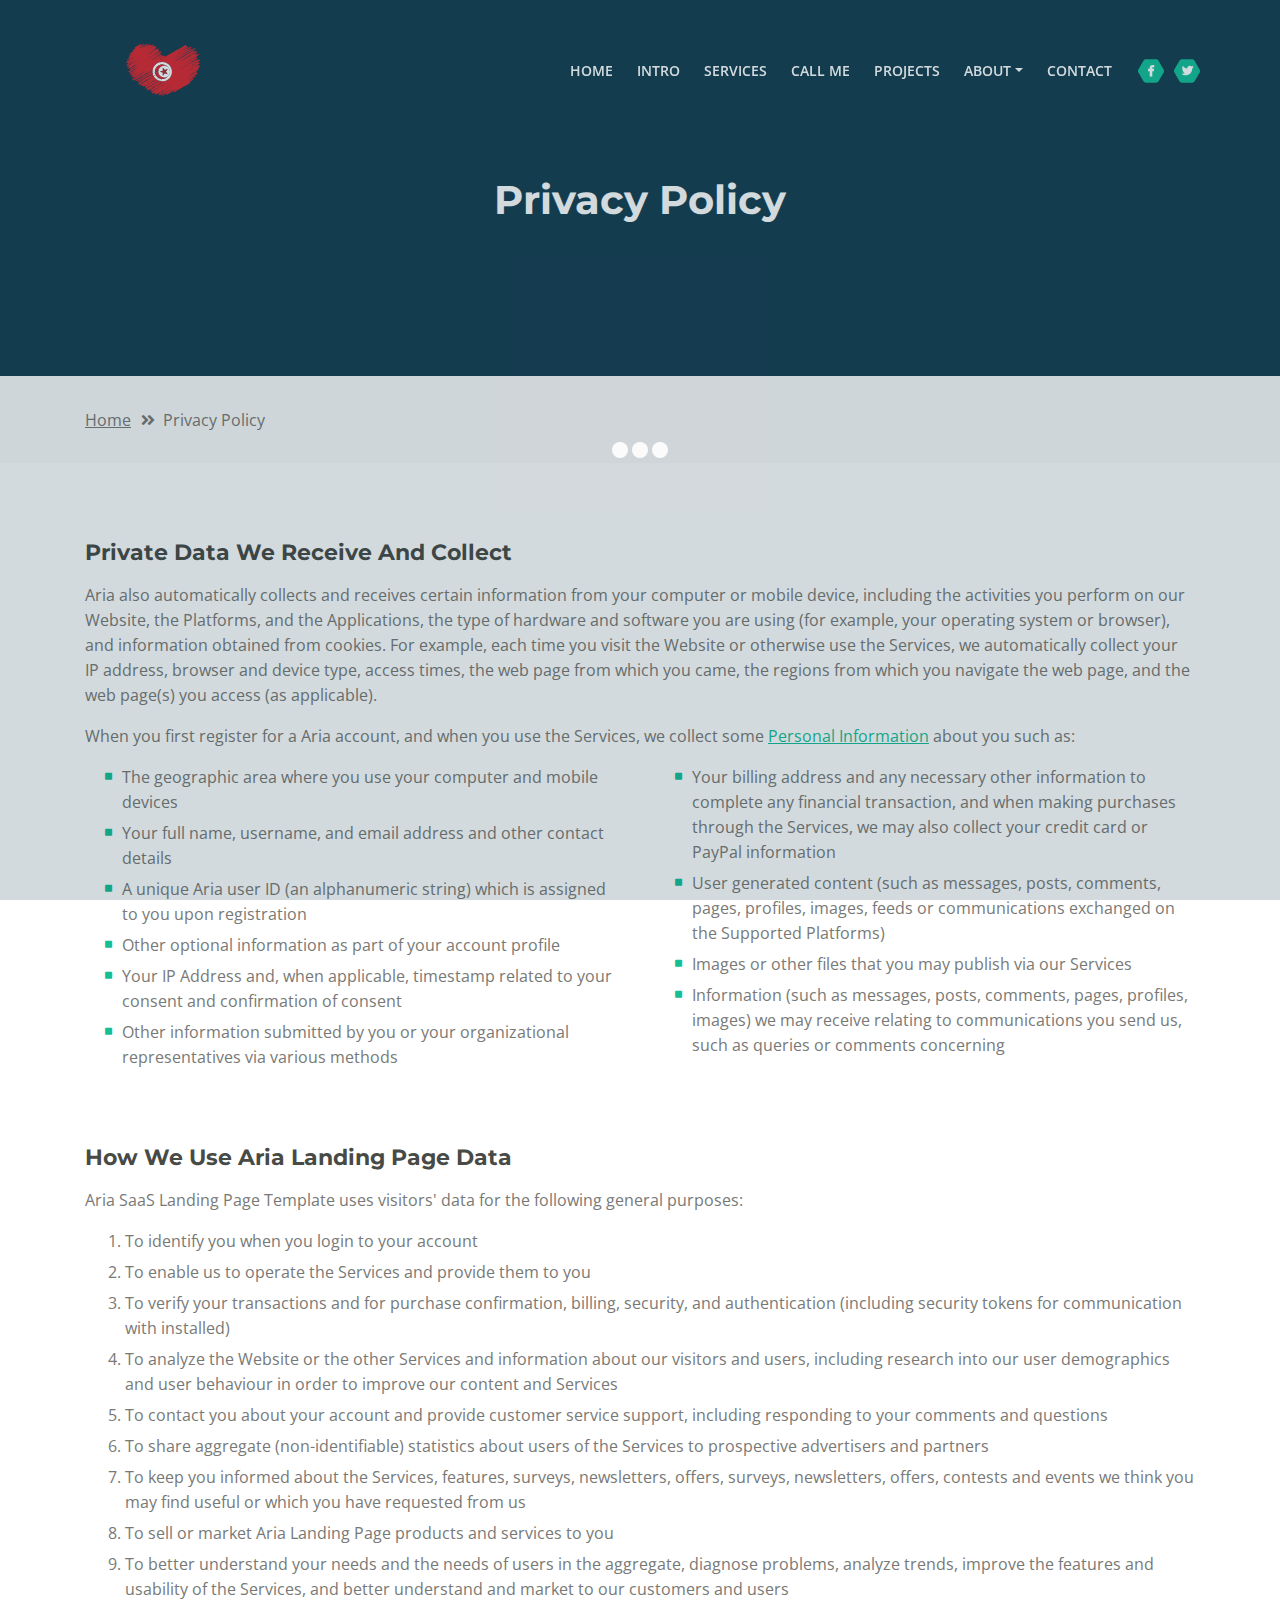
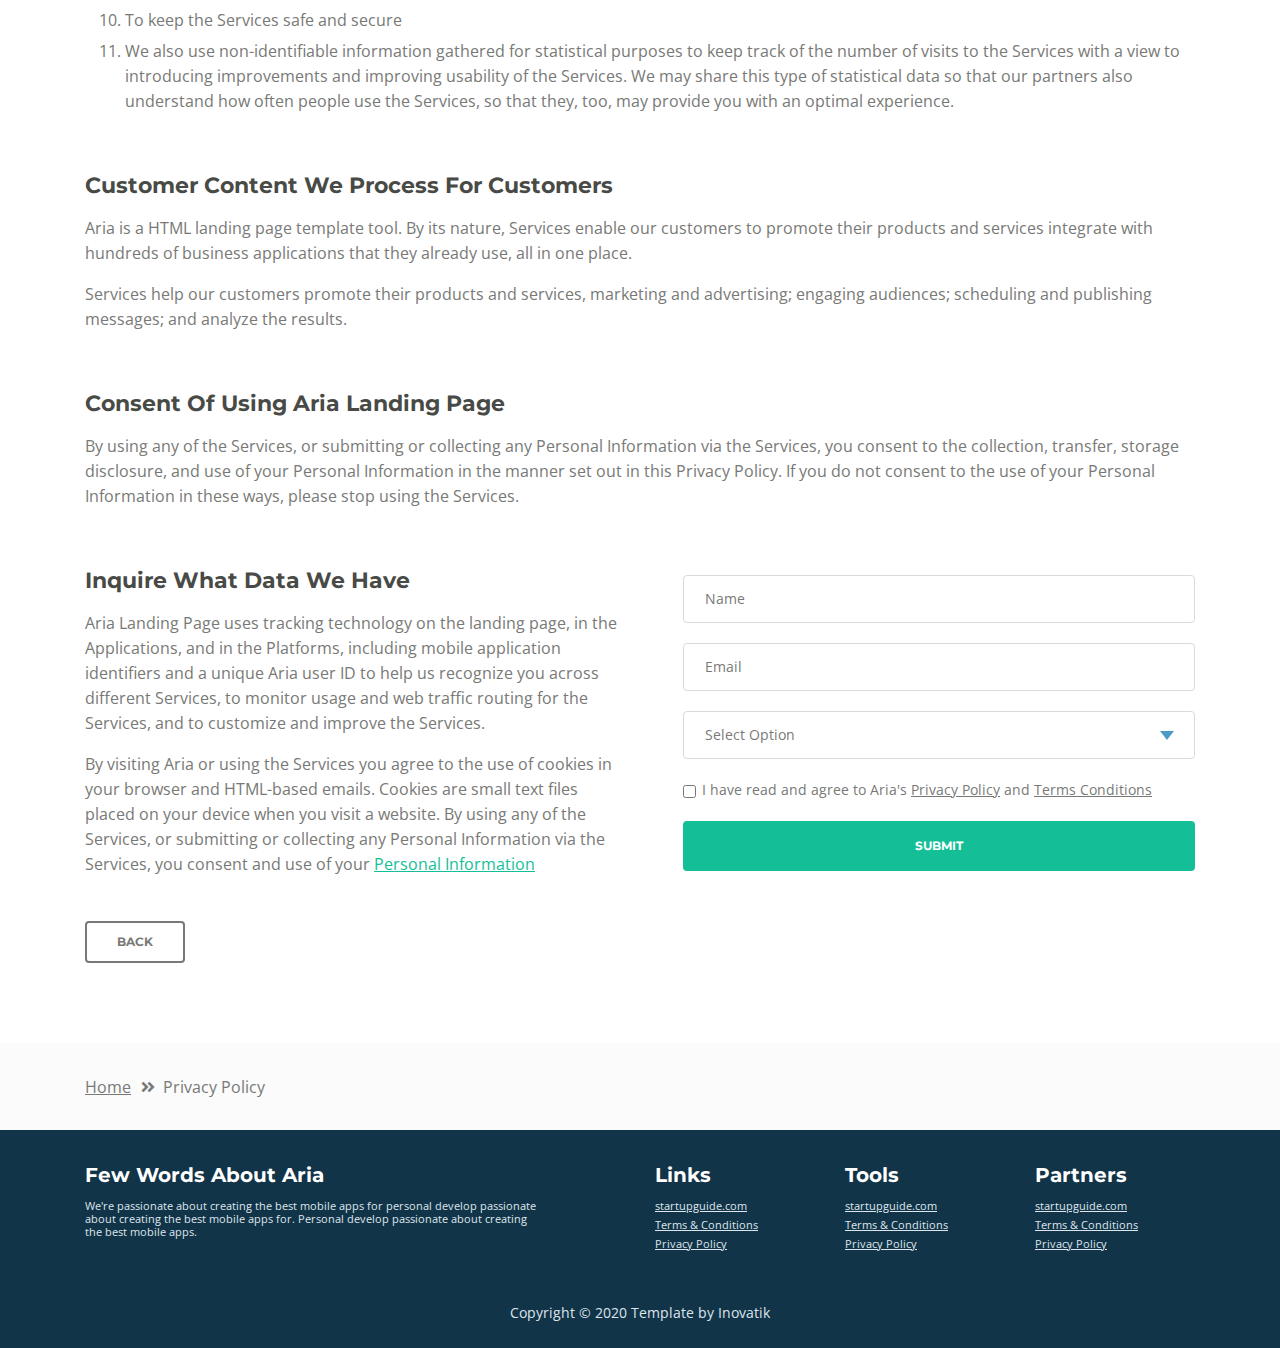
<file: privacy-policy.html>
<!DOCTYPE html>
<html lang="en">
<head>
    <meta charset="utf-8">
    <meta name="viewport" content="width=device-width, initial-scale=1, shrink-to-fit=no">
    
    <!-- SEO Meta Tags -->
    <meta name="description" content="Aria is a business focused HTML landing page template built with Bootstrap to help you create lead generation websites for companies and their services.">
    <meta name="author" content="Inovatik">

    <!-- OG Meta Tags to improve the way the post looks when you share the page on LinkedIn, Facebook, Google+ -->
	<meta property="og:site_name" content="" /> <!-- website name -->
	<meta property="og:site" content="" /> <!-- website link -->
	<meta property="og:title" content=""/> <!-- title shown in the actual shared post -->
	<meta property="og:description" content="" /> <!-- description shown in the actual shared post -->
	<meta property="og:image" content="" /> <!-- image link, make sure it's jpg -->
	<meta property="og:url" content="" /> <!-- where do you want your post to link to -->
	<meta property="og:type" content="article" />

    <!-- Website Title -->
    <title>Privacy Policy - Aria - Business HTML Landing Page Template</title>
    
    <!-- Styles -->
    <link href="https://fonts.googleapis.com/css?family=Montserrat:500,700&display=swap&subset=latin-ext" rel="stylesheet">
    <link href="https://fonts.googleapis.com/css?family=Open+Sans:400,400i,600&display=swap&subset=latin-ext" rel="stylesheet">
    <link href="css/bootstrap.css" rel="stylesheet">
    <link href="css/fontawesome-all.css" rel="stylesheet">
    <link href="css/swiper.css" rel="stylesheet">
	<link href="css/magnific-popup.css" rel="stylesheet">
    <link href="css/styles.css" rel="stylesheet">
	
	<!-- Favicon  -->
    <link rel="icon" href="images/favicon.png">
</head>
<body data-spy="scroll" data-target=".fixed-top">
    
    <!-- Preloader -->
	<div class="spinner-wrapper">
        <div class="spinner">
            <div class="bounce1"></div>
            <div class="bounce2"></div>
            <div class="bounce3"></div>
        </div>
    </div>
    <!-- end of preloader -->
    

    <!-- Navbar -->
    <nav class="navbar navbar-expand-md navbar-dark navbar-custom fixed-top">
        <!-- Text Logo - Use this if you don't have a graphic logo -->
        <!-- <a class="navbar-brand logo-text page-scroll" href="index.html">Aria</a> -->

        <!-- Image Logo -->
        <a class="navbar-brand logo-image" href="index.html"><img src="images/logo.svg" alt="alternative"></a>
        
        <!-- Mobile Menu Toggle Button -->
        <button class="navbar-toggler" type="button" data-toggle="collapse" data-target="#navbarsExampleDefault" aria-controls="navbarsExampleDefault" aria-expanded="false" aria-label="Toggle navigation">
            <span class="navbar-toggler-awesome fas fa-bars"></span>
            <span class="navbar-toggler-awesome fas fa-times"></span>
        </button>
        <!-- end of mobile menu toggle button -->

        <div class="collapse navbar-collapse" id="navbarsExampleDefault">
            <ul class="navbar-nav ml-auto">
                <li class="nav-item">
                    <a class="nav-link page-scroll" href="index.html#header">HOME <span class="sr-only">(current)</span></a>
                </li>
                <li class="nav-item">
                    <a class="nav-link page-scroll" href="index.html#intro">INTRO</a>
                </li>
                <li class="nav-item">
                    <a class="nav-link page-scroll" href="index.html#services">SERVICES</a>
                </li>
                <li class="nav-item">
                    <a class="nav-link page-scroll" href="index.html#callMe">CALL ME</a>
                </li>
                <li class="nav-item">
                    <a class="nav-link page-scroll" href="index.html#projects">PROJECTS</a>
                </li>

                <!-- Dropdown Menu -->          
                <li class="nav-item dropdown">
                    <a class="nav-link dropdown-toggle page-scroll" href="index.html#about" id="navbarDropdown" role="button" aria-haspopup="true" aria-expanded="false">ABOUT</a>
                    <div class="dropdown-menu" aria-labelledby="navbarDropdown">
                        <a class="dropdown-item" href="terms-conditions.html"><span class="item-text">TERMS CONDITIONS</span></a>
                        <div class="dropdown-items-divide-hr"></div>
                        <a class="dropdown-item" href="privacy-policy.html"><span class="item-text">PRIVACY POLICY</span></a>
                    </div>
                </li>
                <!-- end of dropdown menu -->

                <li class="nav-item">
                    <a class="nav-link page-scroll" href="index.html#contact">CONTACT</a>
                </li>
            </ul>
            <span class="nav-item social-icons">
                <span class="fa-stack">
                    <a href="#your-link">
                        <span class="hexagon"></span>
                        <i class="fab fa-facebook-f fa-stack-1x"></i>
                    </a>
                </span>
                <span class="fa-stack">
                    <a href="#your-link">
                        <span class="hexagon"></span>
                        <i class="fab fa-twitter fa-stack-1x"></i>
                    </a>
                </span>
            </span>
        </div>
    </nav> <!-- end of navbar -->
    <!-- end of navbar -->


    <!-- Header -->
    <header id="header" class="ex-header">
        <div class="container">
            <div class="row">
                <div class="col-md-12">
                    <h1>Privacy Policy</h1>
                </div> <!-- end of col -->
            </div> <!-- end of row -->
        </div> <!-- end of container -->
    </header> <!-- end of ex-header -->
    <!-- end of header -->


    <!-- Breadcrumbs -->
    <div class="ex-basic-1">
        <div class="container">
            <div class="row">
                <div class="col-lg-12">
                    <div class="breadcrumbs">
                        <a href="index.html">Home</a><i class="fa fa-angle-double-right"></i><span>Privacy Policy</span>
                    </div> <!-- end of breadcrumbs -->
                </div> <!-- end of col -->
            </div> <!-- end of row -->
        </div> <!-- end of container -->
    </div> <!-- end of ex-basic-1 -->
    <!-- end of breadcrumbs -->


    <!-- Privacy Content -->
    <div class="ex-basic-2">
        <div class="container">
            <div class="row">
                <div class="col-lg-12">
                    <div class="text-container">
                        <h3>Private Data We Receive And Collect</h3>
                        <p>Aria also automatically collects and receives certain information from your computer or mobile device, including the activities you perform on our Website, the Platforms, and the Applications, the type of hardware and software you are using (for example, your operating system or browser), and information obtained from cookies. For example, each time you visit the Website or otherwise use the Services, we automatically collect your IP address, browser and device type, access times, the web page from which you came, the regions from which you navigate the web page, and the web page(s) you access (as applicable).</p>
                        <p>When you first register for a Aria account, and when you use the Services, we collect some <a class="green" href="#your-link">Personal Information</a> about you such as:</p>
                        <div class="row">
                            <div class="col-md-6">
                                <ul class="list-unstyled li-space-lg indent">
                                    <li class="media">
                                        <i class="fas fa-square"></i>
                                        <div class="media-body">The geographic area where you use your computer and mobile devices</div>
                                    </li>
                                    <li class="media">
                                        <i class="fas fa-square"></i>
                                        <div class="media-body">Your full name, username, and email address and other contact details</div>
                                    </li>
                                    <li class="media">
                                        <i class="fas fa-square"></i>
                                        <div class="media-body">A unique Aria user ID (an alphanumeric string) which is assigned to you upon registration</div>
                                    </li>
                                    <li class="media">
                                        <i class="fas fa-square"></i>
                                        <div class="media-body">Other optional information as part of your account profile</div>
                                    </li>
                                    <li class="media">
                                        <i class="fas fa-square"></i>
                                        <div class="media-body">Your IP Address and, when applicable, timestamp related to your consent and confirmation of consent</div>
                                    </li>
                                    <li class="media">
                                        <i class="fas fa-square"></i>
                                        <div class="media-body">Other information submitted by you or your organizational representatives via various methods</div>
                                    </li>
                                </ul>
                            </div> <!-- end of col -->

                            <div class="col-md-6">
                                <ul class="list-unstyled li-space-lg indent">
                                    <li class="media">
                                        <i class="fas fa-square"></i>
                                        <div class="media-body">Your billing address and any necessary other information to complete any financial transaction, and when making purchases through the Services, we may also collect your credit card or PayPal information</div>
                                    </li>
                                    <li class="media">
                                        <i class="fas fa-square"></i>
                                        <div class="media-body">User generated content (such as messages, posts, comments, pages, profiles, images, feeds or communications exchanged on the Supported Platforms)</div>
                                    </li>
                                    <li class="media">
                                        <i class="fas fa-square"></i>
                                        <div class="media-body">Images or other files that you may publish via our Services</div>
                                    </li>
                                    <li class="media">
                                        <i class="fas fa-square"></i>
                                        <div class="media-body">Information (such as messages, posts, comments, pages, profiles, images) we may receive relating to communications you send us, such as queries or comments concerning</div>
                                    </li>
                                </ul>
                            </div> <!-- end of col -->
                        </div> <!-- end of row -->
                    </div> <!-- end of text-container-->
                    
                    <div class="text-container">
                        <h3>How We Use Aria Landing Page Data</h3>
                        <p>Aria SaaS Landing Page Template uses visitors' data for the following general purposes:</p>
                        <ol class="li-space-lg">
                            <li>To identify you when you login to your account</li>
                            <li>To enable us to operate the Services and provide them to you</li>
                            <li>To verify your transactions and for purchase confirmation, billing, security, and authentication (including security tokens for communication with installed)</li>
                            <li>To analyze the Website or the other Services and information about our visitors and users, including research into our user demographics and user behaviour in order to improve our content and Services</li>
                            <li>To contact you about your account and provide customer service support, including responding to your comments and questions</li>
                            <li>To share aggregate (non-identifiable) statistics about users of the Services to prospective advertisers and partners</li>
                            <li>To keep you informed about the Services, features, surveys, newsletters, offers, surveys, newsletters, offers, contests and events we think you may find useful or which you have requested from us</li>
                            <li>To sell or market Aria Landing Page products and services to you</li>
                            <li>To better understand your needs and the needs of users in the aggregate, diagnose problems, analyze trends, improve the features and usability of the Services, and better understand and market to our customers and users</li>
                            <li>To keep the Services safe and secure</li>
                            <li>We also use non-identifiable information gathered for statistical purposes to keep track of the number of visits to the Services with a view to introducing improvements and improving usability of the Services. We may share this type of statistical data so that our partners also understand how often people use the Services, so that they, too, may provide you with an optimal experience.</li>
                        </ol>
                    </div> <!-- end of text-container -->

                    <div class="text-container">
                        <h3>Customer Content We Process For Customers</h3>
                        <p>Aria is a HTML landing page template tool. By its nature, Services enable our customers to promote their products and services integrate with hundreds of business applications that they already use, all in one place.</p>
                        <p>Services help our customers promote their products and services, marketing and advertising; engaging audiences; scheduling and publishing messages; and analyze the results.</p>
                    </div> <!-- end of text container -->

                    <div class="text-container">
                        <h3>Consent Of Using Aria Landing Page</h3>
					    <p class="mb-5">By using any of the Services, or submitting or collecting any Personal Information via the Services, you consent to the collection, transfer, storage disclosure, and use of your Personal Information in the manner set out in this Privacy Policy. If you do not consent to the use of your Personal Information in these ways, please stop using the Services.</p>
                    </div> <!-- end of text-container -->
                                       
                    <div class="row">
                        <div class="col-md-6">
                            <div class="text-container last">
                                <h3>Inquire What Data We Have</h3>
                                <p>Aria Landing Page uses tracking technology on the landing page, in the Applications, and in the Platforms, including mobile application identifiers and a unique Aria user ID to help us recognize you across different Services, to monitor usage and web traffic routing for the Services, and to customize and improve the Services.</p>
                                <p> By visiting Aria or using the Services you agree to the use of cookies in your browser and HTML-based emails. Cookies are small text files placed on your device when you visit a website. By using any of the Services, or submitting or collecting any Personal Information via the Services, you consent and use of your <a class="green" href="#your-link">Personal Information</a></p>
                            </div> <!-- end of text container -->
                        </div> <!-- end of col-->
                        <div class="col-md-6">

                            <!-- Privacy Form -->
                            <div class="form-container">
                                <form id="privacyForm" data-toggle="validator" data-focus="false">
                                    <div class="form-group">
                                        <input type="text" class="form-control-input" id="pname" required>
                                        <label class="label-control" for="pname">Name</label>
                                        <div class="help-block with-errors"></div>
                                    </div>
                                    <div class="form-group">
                                        <input type="email" class="form-control-input" id="pemail" required>
                                        <label class="label-control" for="pemail">Email</label>
                                        <div class="help-block with-errors"></div>
                                    </div>
                                    <div class="form-group">
                                        <select class="form-control-select" id="pselect" required>
                                            <option class="select-option" value="" disabled selected>Select Option</option>
                                            <option class="select-option" value="Delete data">Delete my data</option>
                                            <option class="select-option" value="Show me data">Show me my data</option>
                                        </select>
                                        <div class="help-block with-errors"></div>
                                    </div>
                                    <div class="form-group checkbox">
                                        <input type="checkbox" id="pterms" value="Agreed-to-Terms" required>I have read and agree to Aria's <a href="privacy-policy.html">Privacy Policy</a> and <a href="terms-conditions.html">Terms Conditions</a>
                                        <div class="help-block with-errors"></div>
                                    </div>
                                    <div class="form-group">
                                        <button type="submit" class="form-control-submit-button">SUBMIT</button>
                                    </div>
                                    <div class="form-message">
                                        <div id="pmsgSubmit" class="h3 text-center hidden"></div>
                                    </div>
                                </form>
                            </div> <!-- end of form container -->
                            <!-- end of privacy form -->

                        </div> <!-- end of col--> 
                    </div> <!-- end of row -->
                    <a class="btn-outline-reg back" href="index.html">BACK</a>
                </div> <!-- end of col-->
            </div> <!-- end of row -->
        </div> <!-- end of container -->
    </div> <!-- end of ex-basic-2 -->
    <!-- end of privacy content -->


    <!-- Breadcrumbs -->
    <div class="ex-basic-1">
        <div class="container">
            <div class="row">
                <div class="col-lg-12">
                    <div class="breadcrumbs">
                        <a href="index.html">Home</a><i class="fa fa-angle-double-right"></i><span>Privacy Policy</span>
                    </div> <!-- end of breadcrumbs -->
                </div> <!-- end of col -->
            </div> <!-- end of row -->
        </div> <!-- end of container -->
    </div> <!-- end of ex-basic-1 -->
    <!-- end of breadcrumbs -->

    
    <!-- Footer -->
    <div class="footer">
        <div class="container">
            <div class="row">
                <div class="col-md-6">
                    <div class="text-container about">
                        <h4>Few Words About Aria</h4>
                        <p class="white">We're passionate about creating the best mobile apps for personal develop passionate about creating the best mobile apps for. Personal develop passionate about creating the best mobile apps.</p>
                    </div> <!-- end of text-container -->
                </div> <!-- end of col -->
                <div class="col-md-2">
                    <div class="text-container">
                        <h4>Links</h4>
                        <ul class="list-unstyled li-space-lg white">
                            <li>
                                <a class="white" href="#your-link">startupguide.com</a>
                            </li>
                            <li>
                                <a class="white" href="terms-conditions.html">Terms & Conditions</a>
                            </li>
                            <li>
                                <a class="white" href="privacy-policy.html">Privacy Policy</a>
                            </li>
                        </ul>
                    </div> <!-- end of text-container -->
                </div> <!-- end of col -->
                <div class="col-md-2">
                    <div class="text-container">
                        <h4>Tools</h4>
                        <ul class="list-unstyled li-space-lg">
                            <li>
                                <a class="white" href="#your-link">startupguide.com</a>
                            </li>
                            <li>
                                <a class="white" href="terms-conditions.html">Terms & Conditions</a>
                            </li>
                            <li class="media">
                                <a class="white" href="privacy-policy.html">Privacy Policy</a>
                            </li>
                        </ul>
                    </div> <!-- end of text-container -->
                </div> <!-- end of col -->
                <div class="col-md-2">
                    <div class="text-container">
                        <h4>Partners</h4>
                        <ul class="list-unstyled li-space-lg">
                            <li>
                                <a class="white" href="#your-link">startupguide.com</a>
                            </li>
                            <li>
                                <a class="white" href="terms-conditions.html">Terms & Conditions</a>
                            </li>
                            <li>
                                <a class="white" href="privacy-policy.html">Privacy Policy</a>
                            </li>
                        </ul>
                    </div> <!-- end of text-container -->
                </div> <!-- end of col -->
            </div> <!-- end of row -->
        </div> <!-- end of container -->
    </div> <!-- end of footer -->  
    <!-- end of footer -->


    <!-- Copyright -->
    <div class="copyright">
        <div class="container">
            <div class="row">
                <div class="col-lg-12">
                    <p class="p-small">Copyright © 2020 <a href="https://inovatik.com">Template by Inovatik</a></p>
                </div> <!-- end of col -->
            </div> <!-- enf of row -->
        </div> <!-- end of container -->
    </div> <!-- end of copyright --> 
    <!-- end of copyright -->

    
    <!-- Scripts -->
    <script src="js/jquery.min.js"></script> <!-- jQuery for Bootstrap's JavaScript plugins -->
    <script src="js/popper.min.js"></script> <!-- Popper tooltip library for Bootstrap -->
    <script src="js/bootstrap.min.js"></script> <!-- Bootstrap framework -->
    <script src="js/jquery.easing.min.js"></script> <!-- jQuery Easing for smooth scrolling between anchors -->
    <script src="js/swiper.min.js"></script> <!-- Swiper for image and text sliders -->
    <script src="js/jquery.magnific-popup.js"></script> <!-- Magnific Popup for lightboxes -->
    <script src="js/morphext.min.js"></script> <!-- Morphtext rotating text in the header -->
    <script src="js/isotope.pkgd.min.js"></script> <!-- Isotope for filter -->
    <script src="js/validator.min.js"></script> <!-- Validator.js - Bootstrap plugin that validates forms -->
    <script src="js/scripts.js"></script> <!-- Custom scripts -->
</body>
</html>
</file>
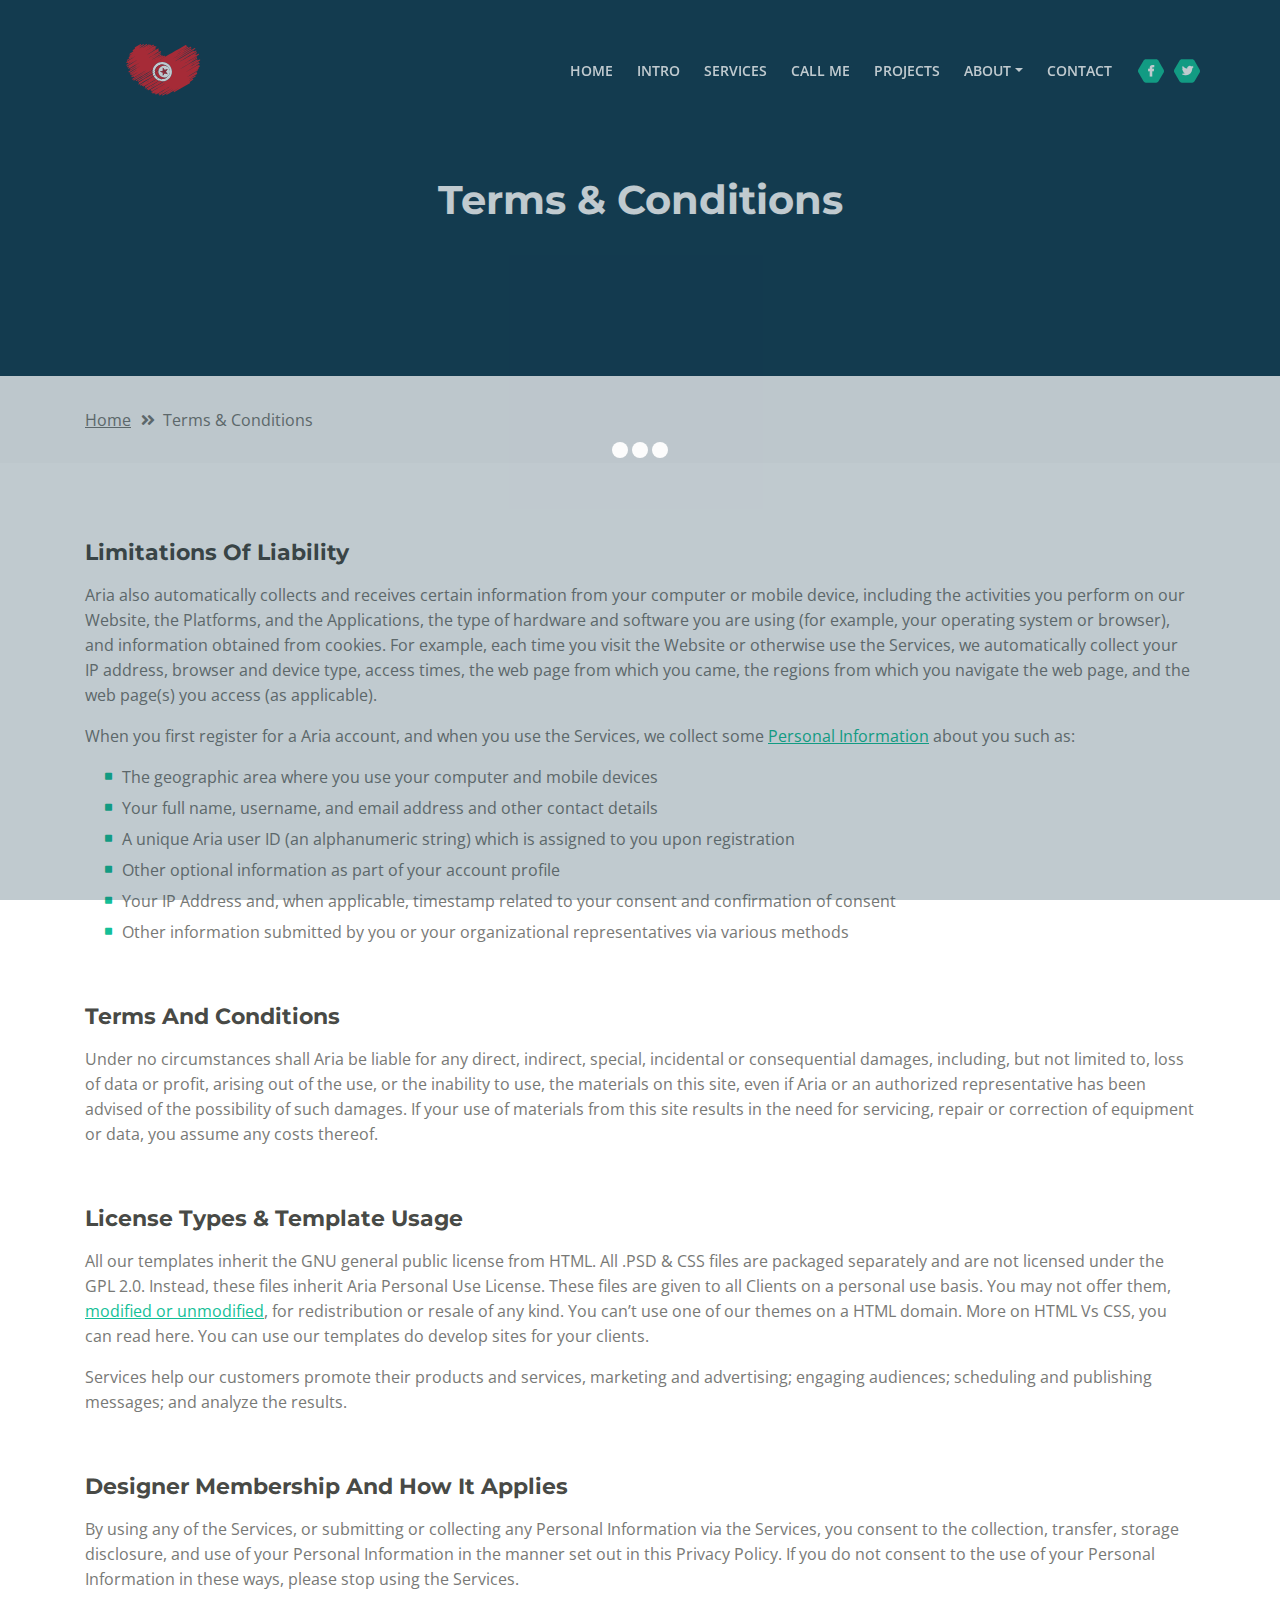
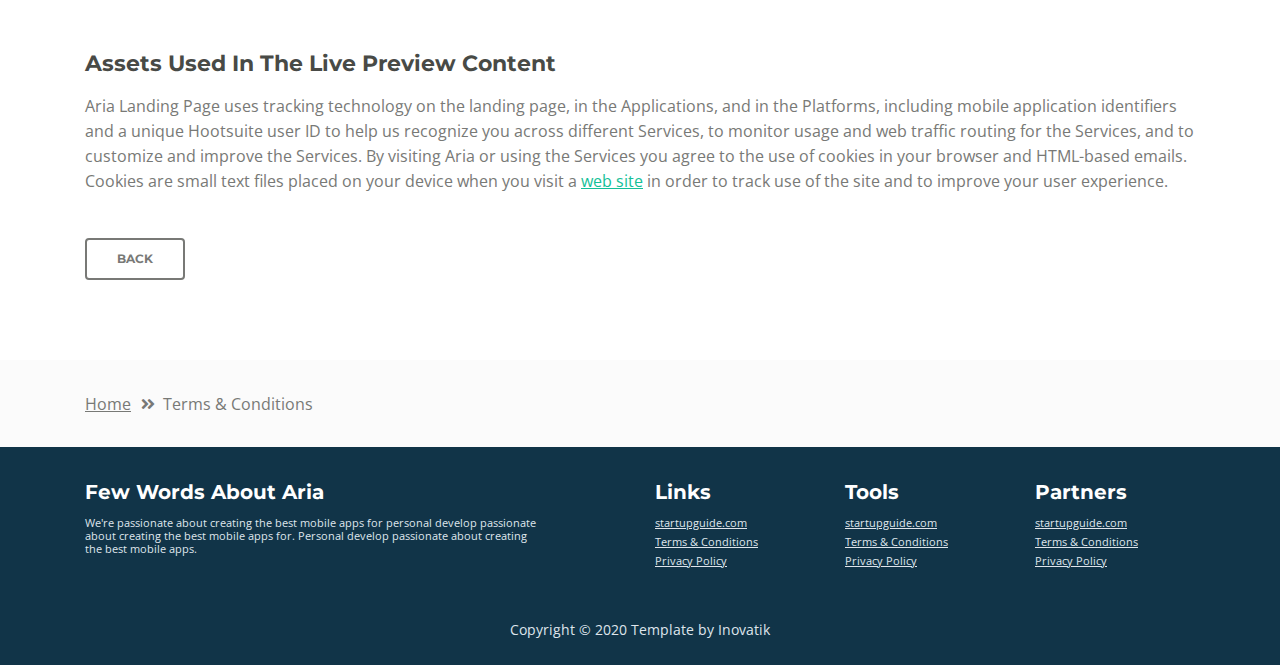
<file: terms-conditions.html>
<!DOCTYPE html>
<html lang="en">
<head>
    <meta charset="utf-8">
    <meta name="viewport" content="width=device-width, initial-scale=1, shrink-to-fit=no">
    
    <!-- SEO Meta Tags -->
    <meta name="description" content="Aria is a business focused HTML landing page template built with Bootstrap to help you create lead generation websites for companies and their services.">
    <meta name="author" content="Inovatik">

    <!-- OG Meta Tags to improve the way the post looks when you share the page on LinkedIn, Facebook, Google+ -->
	<meta property="og:site_name" content="" /> <!-- website name -->
	<meta property="og:site" content="" /> <!-- website link -->
	<meta property="og:title" content=""/> <!-- title shown in the actual shared post -->
	<meta property="og:description" content="" /> <!-- description shown in the actual shared post -->
	<meta property="og:image" content="" /> <!-- image link, make sure it's jpg -->
	<meta property="og:url" content="" /> <!-- where do you want your post to link to -->
	<meta property="og:type" content="article" />

    <!-- Website Title -->
    <title>Terms Conditions - Aria - Business HTML Landing Page Template</title>
    
    <!-- Styles -->
    <link href="https://fonts.googleapis.com/css?family=Montserrat:500,700&display=swap&subset=latin-ext" rel="stylesheet">
    <link href="https://fonts.googleapis.com/css?family=Open+Sans:400,400i,600&display=swap&subset=latin-ext" rel="stylesheet">
    <link href="css/bootstrap.css" rel="stylesheet">
    <link href="css/fontawesome-all.css" rel="stylesheet">
    <link href="css/swiper.css" rel="stylesheet">
	<link href="css/magnific-popup.css" rel="stylesheet">
    <link href="css/styles.css" rel="stylesheet">
	
	<!-- Favicon  -->
    <link rel="icon" href="images/favicon.png">
</head>
<body data-spy="scroll" data-target=".fixed-top">
    
    <!-- Preloader -->
	<div class="spinner-wrapper">
        <div class="spinner">
            <div class="bounce1"></div>
            <div class="bounce2"></div>
            <div class="bounce3"></div>
        </div>
    </div>
    <!-- end of preloader -->
    

    <!-- Navbar -->
    <nav class="navbar navbar-expand-md navbar-dark navbar-custom fixed-top">
        <!-- Text Logo - Use this if you don't have a graphic logo -->
        <!-- <a class="navbar-brand logo-text page-scroll" href="index.html">Aria</a> -->

        <!-- Image Logo -->
        <a class="navbar-brand logo-image" href="index.html"><img src="images/logo.svg" alt="alternative"></a>
        
        <!-- Mobile Menu Toggle Button -->
        <button class="navbar-toggler" type="button" data-toggle="collapse" data-target="#navbarsExampleDefault" aria-controls="navbarsExampleDefault" aria-expanded="false" aria-label="Toggle navigation">
            <span class="navbar-toggler-awesome fas fa-bars"></span>
            <span class="navbar-toggler-awesome fas fa-times"></span>
        </button>
        <!-- end of mobile menu toggle button -->

        <div class="collapse navbar-collapse" id="navbarsExampleDefault">
            <ul class="navbar-nav ml-auto">
                <li class="nav-item">
                    <a class="nav-link page-scroll" href="index.html#header">HOME <span class="sr-only">(current)</span></a>
                </li>
                <li class="nav-item">
                    <a class="nav-link page-scroll" href="index.html#intro">INTRO</a>
                </li>
                <li class="nav-item">
                    <a class="nav-link page-scroll" href="index.html#services">SERVICES</a>
                </li>
                <li class="nav-item">
                    <a class="nav-link page-scroll" href="index.html#callMe">CALL ME</a>
                </li>
                <li class="nav-item">
                    <a class="nav-link page-scroll" href="index.html#projects">PROJECTS</a>
                </li>

                <!-- Dropdown Menu -->          
                <li class="nav-item dropdown">
                    <a class="nav-link dropdown-toggle page-scroll" href="index.html#about" id="navbarDropdown" role="button" aria-haspopup="true" aria-expanded="false">ABOUT</a>
                    <div class="dropdown-menu" aria-labelledby="navbarDropdown">
                        <a class="dropdown-item" href="terms-conditions.html"><span class="item-text">TERMS CONDITIONS</span></a>
                        <div class="dropdown-items-divide-hr"></div>
                        <a class="dropdown-item" href="privacy-policy.html"><span class="item-text">PRIVACY POLICY</span></a>
                    </div>
                </li>
                <!-- end of dropdown menu -->

                <li class="nav-item">
                    <a class="nav-link page-scroll" href="index.html#contact">CONTACT</a>
                </li>
            </ul>
            <span class="nav-item social-icons">
                <span class="fa-stack">
                    <a href="#your-link">
                        <span class="hexagon"></span>
                        <i class="fab fa-facebook-f fa-stack-1x"></i>
                    </a>
                </span>
                <span class="fa-stack">
                    <a href="#your-link">
                        <span class="hexagon"></span>
                        <i class="fab fa-twitter fa-stack-1x"></i>
                    </a>
                </span>
            </span>
        </div>
    </nav> <!-- end of navbar -->
    <!-- end of navbar -->


    <!-- Header -->
    <header id="header" class="ex-header">
        <div class="container">
            <div class="row">
                <div class="col-lg-12">
                    <h1>Terms & Conditions</h1>
                </div> <!-- end of col -->
            </div> <!-- end of row -->
        </div> <!-- end of container -->
    </header> <!-- end of ex-header -->
    <!-- end of header -->


    <!-- Breadcrumbs -->
    <div class="ex-basic-1">
        <div class="container">
            <div class="row">
                <div class="col-lg-12">
                    <div class="breadcrumbs">
                        <a href="index.html">Home</a><i class="fa fa-angle-double-right"></i><span>Terms & Conditions</span>
                    </div> <!-- end of breadcrumbs -->
                </div> <!-- end of col -->
            </div> <!-- end of row -->
        </div> <!-- end of container -->
    </div> <!-- end of ex-basic-1 -->
    <!-- end of breadcrumbs -->


    <!-- Terms Content -->
    <div class="ex-basic-2">
        <div class="container">
            <div class="row">
                <div class="col-lg-12">
                    <div class="text-container">
                        <h3>Limitations Of Liability</h3>
                        <p>Aria also automatically collects and receives certain information from your computer or mobile device, including the activities you perform on our Website, the Platforms, and the Applications, the type of hardware and software you are using (for example, your operating system or browser), and information obtained from cookies. For example, each time you visit the Website or otherwise use the Services, we automatically collect your IP address, browser and device type, access times, the web page from which you came, the regions from which you navigate the web page, and the web page(s) you access (as applicable).</p>
                        <p>When you first register for a Aria account, and when you use the Services, we collect some <a class="green" href="#your-link">Personal Information</a> about you such as:</p>
                        <ul class="list-unstyled li-space-lg indent">
                            <li class="media">
                                <i class="fas fa-square"></i>
                                <div class="media-body">The geographic area where you use your computer and mobile devices</div>
                            </li>
                            <li class="media">
                                <i class="fas fa-square"></i>
                                <div class="media-body">Your full name, username, and email address and other contact details</div>
                            </li>
                            <li class="media">
                                <i class="fas fa-square"></i>
                                <div class="media-body">A unique Aria user ID (an alphanumeric string) which is assigned to you upon registration</div>
                            </li>
                            <li class="media">
                                <i class="fas fa-square"></i>
                                <div class="media-body">Other optional information as part of your account profile</div>
                            </li>
                            <li class="media">
                                <i class="fas fa-square"></i>
                                <div class="media-body">Your IP Address and, when applicable, timestamp related to your consent and confirmation of consent</div>
                            </li>
                            <li class="media">
                                <i class="fas fa-square"></i>
                                <div class="media-body">Other information submitted by you or your organizational representatives via various methods</div>
                            </li>
                        </ul>
                    </div> <!-- end of text-container -->
                    
                    <div class="text-container">
                        <h3>Terms And Conditions</h3>
                        <p>Under no circumstances shall Aria be liable for any direct, indirect, special, incidental or consequential damages, including, but not limited to, loss of data or profit, arising out of the use, or the inability to use, the materials on this site, even if Aria or an authorized representative has been advised of the possibility of such damages. If your use of materials from this site results in the need for servicing, repair or correction of equipment or data, you assume any costs thereof.</p>
                    </div> <!-- end of text-container -->

                    <div class="text-container">
                        <h3>License Types & Template Usage</h3>
                        <p>All our templates inherit the GNU general public license from HTML. All .PSD & CSS files are packaged separately and are not licensed under the GPL 2.0. Instead, these files inherit Aria Personal Use License. These files are given to all Clients on a personal use basis. You may not offer them, <a class="green" href="#your-link">modified or unmodified</a>, for redistribution or resale of any kind. You can’t use one of our themes on a HTML domain. More on HTML Vs CSS, you can read here. You can use our templates do develop sites for your clients.</p>
                        <p>Services help our customers promote their products and services, marketing and advertising; engaging audiences; scheduling and publishing messages; and analyze the results.</p>
                    </div> <!-- end of text-container -->

                    <div class="text-container">
                        <h3>Designer Membership And How It Applies</h3>
                        <p>By using any of the Services, or submitting or collecting any Personal Information via the Services, you consent to the collection, transfer, storage disclosure, and use of your Personal Information in the manner set out in this Privacy Policy. If you do not consent to the use of your Personal Information in these ways, please stop using the Services.</p>
                    </div> <!-- end of text-container -->
                    
                    <div class="text-container last">
                        <h3>Assets Used In The Live Preview Content</h3>
                        <p>Aria Landing Page uses tracking technology on the landing page, in the Applications, and in the Platforms, including mobile application identifiers and a unique Hootsuite user ID to help us recognize you across different Services, to monitor usage and web traffic routing for the Services, and to customize and improve the Services. By visiting Aria or using the Services you agree to the use of cookies in your browser and HTML-based emails. Cookies are small text files placed on your device when you visit a <a class="green" href="#your-link">web site</a> in order to track use of the site and to improve your user experience.</p>
                        <a class="btn-outline-reg" href="index.html">BACK</a>
                    </div> <!-- end of text-container -->
                </div>
            </div> <!-- end of row -->
        </div> <!-- end of container -->
    </div> <!-- end of ex-basic -->
    <!-- end of terms content -->

    
    <!-- Breadcrumbs -->
    <div class="ex-basic-1">
        <div class="container">
            <div class="row">
                <div class="col-lg-12">
                    <div class="breadcrumbs">
                        <a href="index.html">Home</a><i class="fa fa-angle-double-right"></i><span>Terms & Conditions</span>
                    </div> <!-- end of breadcrumbs -->
                </div> <!-- end of col -->
            </div> <!-- end of row -->
        </div> <!-- end of container -->
    </div> <!-- end of ex-basic-1 -->
    <!-- end of breadcrumbs -->


    <!-- Footer -->
    <div class="footer">
        <div class="container">
            <div class="row">
                <div class="col-md-6">
                    <div class="text-container about">
                        <h4>Few Words About Aria</h4>
                        <p class="white">We're passionate about creating the best mobile apps for personal develop passionate about creating the best mobile apps for. Personal develop passionate about creating the best mobile apps.</p>
                    </div> <!-- end of text-container -->
                </div> <!-- end of col -->
                <div class="col-md-2">
                    <div class="text-container">
                        <h4>Links</h4>
                        <ul class="list-unstyled li-space-lg white">
                            <li>
                                <a class="white" href="#your-link">startupguide.com</a>
                            </li>
                            <li>
                                <a class="white" href="terms-conditions.html">Terms & Conditions</a>
                            </li>
                            <li>
                                <a class="white" href="privacy-policy.html">Privacy Policy</a>
                            </li>
                        </ul>
                    </div> <!-- end of text-container -->
                </div> <!-- end of col -->
                <div class="col-md-2">
                    <div class="text-container">
                        <h4>Tools</h4>
                        <ul class="list-unstyled li-space-lg">
                            <li>
                                <a class="white" href="#your-link">startupguide.com</a>
                            </li>
                            <li>
                                <a class="white" href="terms-conditions.html">Terms & Conditions</a>
                            </li>
                            <li class="media">
                                <a class="white" href="privacy-policy.html">Privacy Policy</a>
                            </li>
                        </ul>
                    </div> <!-- end of text-container -->
                </div> <!-- end of col -->
                <div class="col-md-2">
                    <div class="text-container">
                        <h4>Partners</h4>
                        <ul class="list-unstyled li-space-lg">
                            <li>
                                <a class="white" href="#your-link">startupguide.com</a>
                            </li>
                            <li>
                                <a class="white" href="terms-conditions.html">Terms & Conditions</a>
                            </li>
                            <li>
                                <a class="white" href="privacy-policy.html">Privacy Policy</a>
                            </li>
                        </ul>
                    </div> <!-- end of text-container -->
                </div> <!-- end of col -->
            </div> <!-- end of row -->
        </div> <!-- end of container -->
    </div> <!-- end of footer -->  
    <!-- end of footer -->


    <!-- Copyright -->
    <div class="copyright">
        <div class="container">
            <div class="row">
                <div class="col-lg-12">
                    <p class="p-small">Copyright © 2020 <a href="https://inovatik.com">Template by Inovatik</a></p>
                </div> <!-- end of col -->
            </div> <!-- enf of row -->
        </div> <!-- end of container -->
    </div> <!-- end of copyright --> 
    <!-- end of copyright -->

	
    <!-- Scripts -->
    <script src="js/jquery.min.js"></script> <!-- jQuery for Bootstrap's JavaScript plugins -->
    <script src="js/popper.min.js"></script> <!-- Popper tooltip library for Bootstrap -->
    <script src="js/bootstrap.min.js"></script> <!-- Bootstrap framework -->
    <script src="js/jquery.easing.min.js"></script> <!-- jQuery Easing for smooth scrolling between anchors -->
    <script src="js/swiper.min.js"></script> <!-- Swiper for image and text sliders -->
    <script src="js/jquery.magnific-popup.js"></script> <!-- Magnific Popup for lightboxes -->
    <script src="js/morphext.min.js"></script> <!-- Morphtext rotating text in the header -->
    <script src="js/isotope.pkgd.min.js"></script> <!-- Isotope for filter -->
    <script src="js/validator.min.js"></script> <!-- Validator.js - Bootstrap plugin that validates forms -->
    <script src="js/scripts.js"></script> <!-- Custom scripts -->
</body>
</html>
</file>
<file: css/styles.css>
/* Template: Aria - Business HTML Landing Page Template
   Author: Inovatik
   Created: Jul 2019
   Description: Master CSS file
*/

/*****************************************
Table Of Contents:

01. General Styles
02. Preloader
03. Navigation
04. Header
05. Intro
06. Description
07. Services
08. Details 1
09. Details 2
10. Testimonials
11. Call Me
12. Projects
13. Project Lightboxes
14. Team
15. About
16. Contact
17. Footer
18. Copyright
19. Back To Top Button
20. Extra Pages
21. Media Queries
******************************************/

/*****************************************
Colors:

- Backgrounds - light gray #fbfbfb
- Background - dark blue #153e52
- Backgrounds navbar, footer - dark gray #113448
- Buttons, bullets, icons - green #14bf98
- Headings text - black #484a46
- Body text - gray #787976
- Body text - light gray #dfe5ec
******************************************/


/******************************/
/*     01. General Styles     */
/******************************/
body,
html {
    width: 100%;
	height: 100%;
}

body, p {
	color: #787976; 
	font: 400 1rem/1.5625rem "Open Sans", sans-serif;
}

.p-large {
	font: 400 1.125rem/1.625rem "Open Sans", sans-serif;
}

.p-small {
	font: 400 0.875rem/1.375rem "Open Sans", sans-serif;
}

.p-heading {
	margin-bottom: 3.5rem;
	text-align: center;
}

.li-space-lg li {
	margin-bottom: 0.375rem;
}

.indent {
	padding-left: 1.25rem;
}

h1 {
	color: #484a46;
	font: 700 2.5rem/3rem "Montserrat", sans-serif;
}

h2 {
	color: #484a46;
	font: 700 1.75rem/2.125rem "Montserrat", sans-serif;
}

h3 {
	color: #484a46;
	font: 700 1.375rem/1.75rem "Montserrat", sans-serif;
}

h4 {
	color: #484a46;
	font: 700 1.25rem/1.625rem "Montserrat", sans-serif;
}

h5 {
	color: #484a46;
	font: 700 1.125rem/1.5rem "Montserrat", sans-serif;
}

h6 {
	color: #484a46;
	font: 700 1rem/1.375rem "Montserrat", sans-serif;
}

a {
	color: #787976;
	text-decoration: underline;
}

a:hover {
	color: #787976;
	text-decoration: underline;
}

a.green {
	color: #14bf98;
}

a.white,
.white {
	color: #dfe5ec;
}

.testimonial-text {
	font-style: italic;
}

.testimonial-author {
	font: 700 1rem/1.375rem "Montserrat", sans-serif;
}

strong {
	color: #484a46;
}

.section-title {
	color: #14bf98;
	font: 500 0.8125rem/1.125rem "Montserrat", sans-serif;
}

.btn-solid-reg {
	display: inline-block;
	padding: 1.1875rem 1.875rem 1.1875rem 1.875rem;
	border: 0.125rem solid #14bf98;
	border-radius: 0.25rem;
	background-color: #14bf98;
	color: #fff;
	font: 700 0.75rem/0 "Montserrat", sans-serif;
	text-decoration: none;
	transition: all 0.2s;
}

.btn-solid-reg:hover {
	background-color: transparent;
	color: #14bf98;
	text-decoration: none;
}

.btn-solid-lg {
	display: inline-block;
	padding: 1.375rem 2.125rem 1.375rem 2.125rem;
	border: 0.125rem solid #14bf98;
	border-radius: 0.25rem;
	background-color: #14bf98;
	color: #fff;
	font: 700 0.75rem/0 "Montserrat", sans-serif;
	text-decoration: none;
	transition: all 0.2s;
}

.btn-solid-lg:hover {
	background-color: transparent;
	color: #14bf98;
	text-decoration: none;
}

.btn-outline-reg {
	display: inline-block;
	padding: 1.1875rem 1.875rem 1.1875rem 1.875rem;
	border: 0.125rem solid #787976;
	border-radius: 0.25rem;
	background-color: transparent;
	color: #787976;
	font: 700 0.75rem/0 "Montserrat", sans-serif;
	text-decoration: none;
	transition: all 0.2s;
}

.btn-outline-reg:hover {
	background-color: #787976;
	color: #fff;
	text-decoration: none;
}

.btn-outline-lg {
	display: inline-block;
	padding: 1.375rem 2.125rem 1.375rem 2.125rem;
	border: 0.125rem solid #787976;
	border-radius: 0.25rem;
	background-color: transparent;
	color: #787976;
	font: 700 0.75rem/0 "Montserrat", sans-serif;
	text-decoration: none;
	transition: all 0.2s;
}

.btn-outline-lg:hover {
	background-color: #787976;
	color: #fff;
	text-decoration: none;
}

.btn-outline-sm {
	display: inline-block;
	padding: 1rem 1.625rem 0.9375rem 1.625rem;
	border: 0.125rem solid #787976;
	border-radius: 0.25rem;
	background-color: transparent;
	color: #787976;
	font: 700 0.75rem/0 "Montserrat", sans-serif;
	text-decoration: none;
	transition: all 0.2s;
}

.btn-outline-sm:hover {
	background-color: #787976;
	color: #fff;
	text-decoration: none;
}

.form-group {
	position: relative;
	margin-bottom: 1.25rem;
}

.form-group.has-error.has-danger {
	margin-bottom: 0.625rem;
}

.form-group.has-error.has-danger .help-block.with-errors ul {
	margin-top: 0.375rem;
}

.label-control {
	position: absolute;
	top: 0.8125rem;
	left: 1.375rem;
	color: #787976;
	opacity: 1;
	font: 400 0.875rem/1.375rem "Open Sans", sans-serif;
	cursor: text;
	transition: all 0.2s ease;
}

/* IE10+ hack to solve lower label text position compared to the rest of the browsers */
@media screen and (-ms-high-contrast: active), screen and (-ms-high-contrast: none) {  
	.label-control {
		top: 0.9375rem;
	}
}

.form-control-input:focus + .label-control,
.form-control-input.notEmpty + .label-control,
.form-control-textarea:focus + .label-control,
.form-control-textarea.notEmpty + .label-control {
	top: 0.125rem;
	opacity: 1;
	font-size: 0.75rem;
	font-weight: 500;
}

.form-control-input,
.form-control-select {
	display: block; /* needed for proper display of the label in Firefox, IE, Edge */
	width: 100%;
	padding-top: 1.25rem;
	padding-bottom: 0.25rem;
	padding-left: 1.3125rem;
	border: 1px solid #dadada;
	border-radius: 0.25rem;
	background-color: #fff;
	color: #787976;
	font: 400 0.875rem/1.375rem "Open Sans", sans-serif;
	transition: all 0.2s;
	-webkit-appearance: none; /* removes inner shadow on form inputs on ios safari */
}

.form-control-select {
	padding-top: 0.5rem;
	padding-bottom: 0.5rem;
	height: 3rem;
}

/* IE10+ hack to solve lower label text position compared to the rest of the browsers */
@media screen and (-ms-high-contrast: active), screen and (-ms-high-contrast: none) {  
	.form-control-input {
		padding-top: 1.25rem;
		padding-bottom: 0.75rem;
		line-height: 1.75rem;
	}

	.form-control-select {
		padding-top: 0.875rem;
		padding-bottom: 0.75rem;
		height: 3.125rem;
		line-height: 2.125rem;
	}
}

select {
    /* you should keep these first rules in place to maintain cross-browser behavior */
    -webkit-appearance: none;
	-moz-appearance: none;
	-ms-appearance: none;
    -o-appearance: none;
    appearance: none;
    background-image: url('../images/down-arrow.png');
    background-position: 96% 50%;
    background-repeat: no-repeat;
    outline: none;
}

select::-ms-expand {
    display: none; /* removes the ugly default down arrow on select form field in IE11 */
}

.form-control-textarea {
	display: block; /* used to eliminate a bottom gap difference between Chrome and IE/FF */
	width: 100%;
	height: 8rem; /* used instead of html rows to normalize height between Chrome and IE/FF */
	padding-top: 1.25rem;
	padding-left: 1.3125rem;
	border: 1px solid #dadada;
	border-radius: 0.25rem;
	background-color: #fff;
	color: #787976;
	font: 400 1rem/1.5625rem "Open Sans", sans-serif;
	transition: all 0.2s;
}

.form-control-input:focus,
.form-control-select:focus,
.form-control-textarea:focus {
	border: 1px solid #a1a1a1;
	outline: none; /* Removes blue border on focus */
}

.form-control-input:hover,
.form-control-select:hover,
.form-control-textarea:hover {
	border: 1px solid #a1a1a1;
}

.checkbox {
	font: 400 0.875rem/1.375rem "Open Sans", sans-serif;
}

input[type='checkbox'] {
	vertical-align: -15%;
	margin-right: 0.375rem;
}

/* IE10+ hack to raise checkbox field position compared to the rest of the browsers */
@media screen and (-ms-high-contrast: active), screen and (-ms-high-contrast: none) {  
	input[type='checkbox'] {
		vertical-align: -9%;
	}
}

.form-control-submit-button {
	display: inline-block;
	width: 100%;
	height: 3.125rem;
	border: 0.125rem solid #14bf98;
	border-radius: 0.25rem;
	background-color: #14bf98;
	color: #fff;
	font: 700 0.75rem/1.75rem "Montserrat", sans-serif;
	cursor: pointer;
	transition: all 0.2s;
}

.form-control-submit-button:hover {
	background-color: transparent;
	color: #14bf98;
}

/* Form Success And Error Message Formatting */
#lmsgSubmit.h3.text-center.tada.animated,
#cmsgSubmit.h3.text-center.tada.animated,
#pmsgSubmit.h3.text-center.tada.animated,
#lmsgSubmit.h3.text-center,
#cmsgSubmit.h3.text-center,
#pmsgSubmit.h3.text-center {
	display: block;
	margin-bottom: 0;
	color: #b93636;
	font: 400 1.125rem/1rem "Open Sans", sans-serif;
}

.help-block.with-errors .list-unstyled {
	color: #787976;
	font-size: 0.75rem;
	line-height: 1.125rem;
	text-align: left;
}

.help-block.with-errors ul {
	margin-bottom: 0;
}
/* end of form success and error message formatting */

/* Form Success And Error Message Animation - Animate.css */
@-webkit-keyframes tada {
	from {
		-webkit-transform: scale3d(1, 1, 1);
		-ms-transform: scale3d(1, 1, 1);
		transform: scale3d(1, 1, 1);
	}
	10%, 20% {
		-webkit-transform: scale3d(.9, .9, .9) rotate3d(0, 0, 1, -3deg);
		-ms-transform: scale3d(.9, .9, .9) rotate3d(0, 0, 1, -3deg);
		transform: scale3d(.9, .9, .9) rotate3d(0, 0, 1, -3deg);
	}
	30%, 50%, 70%, 90% {
		-webkit-transform: scale3d(1.1, 1.1, 1.1) rotate3d(0, 0, 1, 3deg);
		-ms-transform: scale3d(1.1, 1.1, 1.1) rotate3d(0, 0, 1, 3deg);
		transform: scale3d(1.1, 1.1, 1.1) rotate3d(0, 0, 1, 3deg);
	}
	40%, 60%, 80% {
		-webkit-transform: scale3d(1.1, 1.1, 1.1) rotate3d(0, 0, 1, -3deg);
		-ms-transform: scale3d(1.1, 1.1, 1.1) rotate3d(0, 0, 1, -3deg);
		transform: scale3d(1.1, 1.1, 1.1) rotate3d(0, 0, 1, -3deg);
	}
	to {
		-webkit-transform: scale3d(1, 1, 1);
		-ms-transform: scale3d(1, 1, 1);
		transform: scale3d(1, 1, 1);
	}
}

@keyframes tada {
	from {
		-webkit-transform: scale3d(1, 1, 1);
		-ms-transform: scale3d(1, 1, 1);
		transform: scale3d(1, 1, 1);
	}
	10%, 20% {
		-webkit-transform: scale3d(.9, .9, .9) rotate3d(0, 0, 1, -3deg);
		-ms-transform: scale3d(.9, .9, .9) rotate3d(0, 0, 1, -3deg);
		transform: scale3d(.9, .9, .9) rotate3d(0, 0, 1, -3deg);
	}
	30%, 50%, 70%, 90% {
		-webkit-transform: scale3d(1.1, 1.1, 1.1) rotate3d(0, 0, 1, 3deg);
		-ms-transform: scale3d(1.1, 1.1, 1.1) rotate3d(0, 0, 1, 3deg);
		transform: scale3d(1.1, 1.1, 1.1) rotate3d(0, 0, 1, 3deg);
	}
	40%, 60%, 80% {
		-webkit-transform: scale3d(1.1, 1.1, 1.1) rotate3d(0, 0, 1, -3deg);
		-ms-transform: scale3d(1.1, 1.1, 1.1) rotate3d(0, 0, 1, -3deg);
		transform: scale3d(1.1, 1.1, 1.1) rotate3d(0, 0, 1, -3deg);
	}
	to {
		-webkit-transform: scale3d(1, 1, 1);
		-ms-transform: scale3d(1, 1, 1);
		transform: scale3d(1, 1, 1);
	}
}

.tada {
	-webkit-animation-name: tada;
	animation-name: tada;
}

.animated {
	-webkit-animation-duration: 1s;
	animation-duration: 1s;
	-webkit-animation-fill-mode: both;
	animation-fill-mode: both;
}
/* end of form success and error message animation - Animate.css */

/* Fade-move Animation For Lightbox - Magnific Popup */
/* at start */
.my-mfp-slide-bottom .zoom-anim-dialog {
	opacity: 0;
	transition: all 0.2s ease-out;
	-webkit-transform: translateY(-1.25rem) perspective(37.5rem) rotateX(10deg);
	-ms-transform: translateY(-1.25rem) perspective(37.5rem) rotateX(10deg);
	transform: translateY(-1.25rem) perspective(37.5rem) rotateX(10deg);
}

/* animate in */
.my-mfp-slide-bottom.mfp-ready .zoom-anim-dialog {
	opacity: 1;
	-webkit-transform: translateY(0) perspective(37.5rem) rotateX(0); 
	-ms-transform: translateY(0) perspective(37.5rem) rotateX(0); 
	transform: translateY(0) perspective(37.5rem) rotateX(0); 
}

/* animate out */
.my-mfp-slide-bottom.mfp-removing .zoom-anim-dialog {
	opacity: 0;
	-webkit-transform: translateY(-0.625rem) perspective(37.5rem) rotateX(10deg); 
	-ms-transform: translateY(-0.625rem) perspective(37.5rem) rotateX(10deg); 
	transform: translateY(-0.625rem) perspective(37.5rem) rotateX(10deg); 
}

/* dark overlay, start state */
.my-mfp-slide-bottom.mfp-bg {
	opacity: 0;
	transition: opacity 0.2s ease-out;
}

/* animate in */
.my-mfp-slide-bottom.mfp-ready.mfp-bg {
	opacity: 0.8;
}
/* animate out */
.my-mfp-slide-bottom.mfp-removing.mfp-bg {
	opacity: 0;
}
/* end of fade-move animation for lightbox - magnific popup */

/* Fade Animation For Image Slider - Magnific Popup */
@-webkit-keyframes fadeIn {
	from {
		opacity: 0;
	}
	to {
		opacity: 1;
	}
}

@keyframes fadeIn {
	from {
		opacity: 0;
	}
	to {
		opacity: 1;
	}
}

.fadeIn {
	-webkit-animation: fadeIn 0.6s;
	animation: fadeIn 0.6s;
}

@-webkit-keyframes fadeOut {
	from {
		opacity: 1;
	}
	to {
		opacity: 0;
	}
}

@keyframes fadeOut {
	from {
		opacity: 1;
	}
	to {
		opacity: 0;
	}
}

.fadeOut {
	-webkit-animation: fadeOut 0.8s;
	animation: fadeOut 0.8s;
}
/* end of fade animation for image slider - magnific popup */


/*************************/
/*     02. Preloader     */
/*************************/
.spinner-wrapper {
	position: fixed;
	z-index: 999999;
	top: 0;
	right: 0;
	bottom: 0;
	left: 0;
	background: #113448;
}

.spinner {
	position: absolute;
	top: 50%; /* centers the loading animation vertically one the screen */
	left: 50%; /* centers the loading animation horizontally one the screen */
	width: 3.75rem;
	height: 1.25rem;
	margin: -0.625rem 0 0 -1.875rem; /* is width and height divided by two */ 
	text-align: center;
}

.spinner > div {
	display: inline-block;
	width: 1rem;
	height: 1rem;
	border-radius: 100%;
	background-color: #fff;
	-webkit-animation: sk-bouncedelay 1.4s infinite ease-in-out both;
	animation: sk-bouncedelay 1.4s infinite ease-in-out both;
}

.spinner .bounce1 {
	-webkit-animation-delay: -0.32s;
	animation-delay: -0.32s;
}

.spinner .bounce2 {
	-webkit-animation-delay: -0.16s;
	animation-delay: -0.16s;
}

@-webkit-keyframes sk-bouncedelay {
	0%, 80%, 100% { -webkit-transform: scale(0); }
	40% { -webkit-transform: scale(1.0); }
}

@keyframes sk-bouncedelay {
	0%, 80%, 100% { 
		-webkit-transform: scale(0);
		-ms-transform: scale(0);
		transform: scale(0);
	} 40% { 
		-webkit-transform: scale(1.0);
		-ms-transform: scale(1.0);
		transform: scale(1.0);
	}
}


/**************************/
/*     03. Navigation     */
/**************************/
.navbar-custom {
	padding-top: 0.375rem;
	padding-bottom: 0.375rem;
	background-color: #113448;
	box-shadow: 0 0.0625rem 0.375rem 0 rgba(0, 0, 0, 0.1);
	font: 600 0.875rem/0.875rem "Open Sans", sans-serif;
	transition: all 0.2s;
}

.navbar-custom .navbar-brand {
	font-size: 0;
}

.navbar-custom .navbar-brand.logo-image img {
    width: 9rem;
	height: 4rem;
	-webkit-backface-visibility: hidden;
}

.navbar-custom .navbar-brand.logo-text {
	margin-top: 0.25rem;
	margin-bottom: 0.25rem;
	font: 700 2.25rem/1.5rem "Montserrat", sans-serif;
	color: #fff;
	text-decoration: none;
}

.navbar-custom .navbar-nav {
	margin-top: 0.75rem;
	margin-bottom: 0.5rem;
}

.navbar-custom .nav-item .nav-link {
	padding: 0.625rem 0.75rem 0.625rem 0.75rem;
	color: #fff;
	text-decoration: none;
	transition: all 0.2s ease;
}

.navbar-custom .nav-item .nav-link:hover,
.navbar-custom .nav-item .nav-link.active {
	color: #14bf98;
}

/* Dropdown Menu */
.navbar-custom .dropdown:hover > .dropdown-menu {
	display: block; /* this makes the dropdown menu stay open while hovering it */
	min-width: auto;
	animation: fadeDropdown 0.2s; /* required for the fade animation */
}

@keyframes fadeDropdown {
    0% {
        opacity: 0;
    }

    100% {
        opacity: 1;
    }
}

.navbar-custom .dropdown-toggle:focus { /* removes dropdown outline on focus  */
	outline: 0;
}

.navbar-custom .dropdown-menu {
	margin-top: 0;
	border: none;
	border-radius: 0.25rem;
	background-color: #113448;
}

.navbar-custom .dropdown-item {
	color: #fff;
	text-decoration: none;
}

.navbar-custom .dropdown-item:hover {
	background-color: #113448;
}

.navbar-custom .dropdown-item .item-text {
	font: 600 0.875rem/0.875rem "Open Sans", sans-serif;
}

.navbar-custom .dropdown-item:hover .item-text {
	color: #14bf98;
}

.navbar-custom .dropdown-items-divide-hr {
	width: 100%;
	height: 1px;
	margin: 0.75rem auto 0.75rem auto;
	border: none;
	background-color: #b5bcc4;
	opacity: 0.2;
}
/* end of dropdown menu */

.navbar-custom .social-icons {
	display: none;
}

.navbar-custom .navbar-toggler {
	border: none;
	color: #fff;
	font-size: 2rem;
}

.navbar-custom button[aria-expanded='false'] .navbar-toggler-awesome.fas.fa-times{
	display: none;
}

.navbar-custom button[aria-expanded='false'] .navbar-toggler-awesome.fas.fa-bars{
	display: inline-block;
}

.navbar-custom button[aria-expanded='true'] .navbar-toggler-awesome.fas.fa-bars{
	display: none;
}

.navbar-custom button[aria-expanded='true'] .navbar-toggler-awesome.fas.fa-times{
	display: inline-block;
	margin-right: 0.125rem;
}


/*********************/
/*    04. Header     */
/*********************/
.header {
	background: linear-gradient(rgba(0, 0, 0, 0.3), rgba(0, 0, 0, 0.5)), url('../images/header-background.jpg') center center no-repeat;
	background-size: cover;
}

.header .header-content {
	padding-top: 8rem;
	padding-bottom: 2.125rem;
	text-align: center;
}

.header .text-container {
	margin-bottom: 3rem;
}

.header h1 {
	margin-bottom: 0.5rem;
	color: #fff;
}

.header .p-large {
	margin-bottom: 2rem;
	color: #dfe5ec;
}

.header .btn-solid-lg {
	margin-right: 0.5rem;
	margin-bottom: 1.25rem;
}


/*********************/
/*     05. Intro     */
/*********************/
.basic-1 {
	padding-top: 6.5rem;
	padding-bottom: 3rem;
}

.basic-1 .text-container {
	margin-bottom: 3rem;
}

.basic-1 .section-title {
	margin-bottom: 0.5rem;
}

.basic-1 h2 {
	margin-bottom: 1.375rem;
}

.basic-1 .testimonial-author {
	color: #484a46;
}

/* Hover Animation */
.basic-1 .image-container {
	overflow: hidden;
	border-radius: 0.25rem;
}

.basic-1 .image-container img {
	margin: 0;
	border-radius: 0.25rem;
	transition: all 0.3s;
}

.basic-1 .image-container:hover img {
	-moz-transform: scale(1.15);
	-webkit-transform: scale(1.15);
	transform: scale(1.15);
} 
/* end of hover animation */


/***************************/
/*     06. Description     */
/***************************/
.cards-1 {
	padding-top: 3rem;
	padding-bottom: 2.875rem;
}

.cards-1 .card {
	margin-bottom: 2.5rem;
	border: none;
	text-align: center;
}

.cards-1 .fa-stack {
	width: 6rem;
	height: 6rem;
	margin-right: auto;
	margin-bottom: 1rem;
	margin-left: auto;
	line-height: 6rem;
	text-align: left;
}

.cards-1 .fa-stack .hexagon {
	position: absolute;
	width: 6rem;
	height: 6rem;
	background: url('../images/hexagon-green.svg') center center no-repeat;
	background-size: 6rem 6rem;
}

.cards-1 .fa-stack-1x {
	color: #fff;
	font-size: 2rem;
}

.cards-1 .card-body {
	padding: 0;
}

.cards-1 .card-title {
	margin-bottom: 0.625rem;
}


/************************/
/*     07. Services     */
/************************/
.cards-2 {
	padding-top: 6.625rem;	
	padding-bottom: 1.25rem;	
	background-color: #fbfbfb;
}

.cards-2 .section-title {
	margin-bottom: 0.5rem;
	text-align: center;
}

.cards-2 h2 {
	margin-bottom: 3.25rem;
	text-align: center;
}

.cards-2 .card {
	margin-bottom: 5.625rem;
	border: none;
	background-color: transparent;
}

.cards-2 .card-image img {
	border-top-left-radius: 0.375rem;
	border-top-right-radius: 0.375rem;
}

.cards-2 .card-body {
	padding: 2.25rem 2rem 2.125rem 2rem;
	border: 1px solid #ebe8e8;
	border-bottom-left-radius: 0.375rem;
	border-bottom-right-radius: 0.375rem;
	background-color: #fff;
}

.cards-2 h3 {
	margin-bottom: 0.75rem;
	text-align: center;
}

.cards-2 .list-unstyled {
	margin-bottom: 1.5rem;
}

.cards-2 .list-unstyled .fas {
	color: #14bf98;
	font-size: 0.5rem;
	line-height: 1.375rem;
}

.cards-2 .list-unstyled .media-body {
	margin-left: 0.625rem;
}

.cards-2 .price {
	margin-bottom: 0.25rem;
	color: #484a46;
	font: 700 1rem/1.5rem "Montserrat", sans-serif;
	text-align: center;
}

.cards-2 .price span {
	color: #14bf98;
}

.cards-2 .button-container {
	margin-top: -1.375rem;
	text-align: center;
}

.cards-2 .btn-solid-reg:hover {
	background-color: #fff;
}


/*************************/
/*     08. Details 1     */
/*************************/
.accordion .area-1 {
	height: 27rem;
	background: url('../images/details-1-background.jpg') center center no-repeat;
	background-size: cover;
}

.accordion .accordion-container {
	max-width: 90%;
	margin-right: auto;
	margin-left: auto;
	padding-top: 6.375rem;
	padding-bottom: 1.5rem;
}

.accordion h2 {
	margin-bottom: 1.625rem;
}

.accordion .item {
	margin-bottom: 2rem;
}

.accordion h4 {
	margin-bottom: 0;
}

.accordion span[aria-expanded="true"] .circle-numbering,
.accordion span[aria-expanded="false"] .circle-numbering {
	display: inline-block;
	width: 2.25rem;
	height: 2.25rem;
	margin-right: 0.875rem;
	border: 0.125rem solid #14bf98;
	border-radius: 50%;
	background-color: #14bf98;
	color: #fff;
	font: 700 1rem/2.125rem "Montserrat", sans-serif;
	text-align: center;
	vertical-align: middle;
	cursor: pointer;
	transition: all 0.2s ease;
}

.accordion span[aria-expanded="false"] .circle-numbering {
	border: 0.125rem solid #484a46;
	background-color: transparent;
	color: #484a46;
}

.accordion .item:hover span[aria-expanded="false"] .circle-numbering {
	border: 0.125rem solid #14bf98;
	color: #14bf98;
}

.accordion .accordion-title {
	display: inline-block;
	width: 70%;
	margin-top: 0.125rem;
	margin-bottom: 0.25rem;
	color: #484a46;
	font: 700 1.25rem/1.75rem "Montserrat", sans-serif;
	vertical-align: middle;
	cursor: pointer;
	transition: all 0.2s ease;
}

.accordion .item:hover .accordion-title {
	color: #14bf98;
}

.accordion span[aria-expanded="true"] .accordion-title {
	color: #14bf98;
}

.accordion .accordion-body {
	margin-left: 3.125rem;
}


/*************************/
/*     09. Details 2     */
/*************************/
.tabs .tabs-container {
	max-width: 90%;
	margin-right: auto;
	margin-left: auto;
	padding-top: 2rem;
	padding-bottom: 5.75rem;
}

.tabs .nav-tabs {
	justify-content: center;
	margin-bottom: 1.125rem;
	border-bottom: none;
}

.tabs .nav-link {
	margin-right: 1.625rem;
	margin-bottom: 0.875rem;
	padding: 0;
	border: none;
	border-radius: 0.25rem;
	color: #c1cace;
	font: 700 1.375rem/1.375rem "Montserrat", sans-serif;
	text-decoration: none;
	transition: all 0.2s ease;
}

.tabs .nav-link:hover,
.tabs .nav-link.active {
	color: #14bf98;
}

.tabs .nav-link .fas {
	margin-right: 0.125rem;
	font-size: 0.875rem;
	vertical-align: 20%;
}

.tabs #tab-1 .progress-container {
	margin-top: 1.5rem;
}

.tabs #tab-1 .progress-container .title {
	margin-bottom: 0.25rem;
	color: #484a46;
	font: 600 0.875rem/1.25rem "Open Sans", sans-serif;
}

.tabs #tab-1 .progress {
	height: 1.375rem;
	margin-bottom: 1.125rem;
	border-radius: 0.125rem;
	background-color: #f9fafc;
}

.tabs #tab-1 .progress-bar {
	display: block;
	padding-left: 1.5rem;
	border-radius: 0.125rem;
	background: linear-gradient(to bottom right, #14bf98, #1bd1a7);
}

.tabs #tab-1 .progress-bar.first {
	width: 100%;
}

.tabs #tab-1 .progress-bar.second {
	width: 75%;
}

.tabs #tab-1 .progress-bar.third {
	width: 90%;
}

.tabs #tab-2 .list-unstyled {
	margin-top: 1.75rem;
	margin-bottom: 0;
	vertical-align: top;
}

.tabs #tab-2 .list-unstyled .media {
	margin-bottom: 2rem;
}

.tabs #tab-2 .list-unstyled .media-bullet {
	color: #14bf98;
	font-weight: 600;
	font-size: 2rem;
	line-height: 2rem;
}

.tabs #tab-2 .list-unstyled .media-body {
	margin-left: 0.875rem;
}

.tabs #tab-3 .list-unstyled .fas {
	color: #14bf98;
	font-size: 0.5rem;
	line-height: 1.375rem;
}

.tabs #tab-3 .list-unstyled .media-body {
	margin-left: 0.625rem;
}

.tabs #tab-3 .list-unstyled {
	margin-bottom: 1.75rem;
}

.tabs .area-2 {
	height: 27rem;
	background: url('../images/details-2-background.jpg') center center no-repeat;
	background-size: cover;
}


/****************************/
/*     10. Testimonials     */
/****************************/
.slider {
	padding-top: 6.375rem;
	padding-bottom: 6.5rem;
	background-color: #fbfbfb;
}

.slider h2 {
	margin-bottom: 0.75rem;
	text-align: center;
}

.slider .slider-container {
	position: relative;
}

.slider .swiper-container {
	position: static;
	width: 90%;
	text-align: center;
}

.slider .swiper-button-prev:focus,
.slider .swiper-button-next:focus {
	/* even if you can't see it chrome you can see it on mobile device */
	outline: none;
}

.slider .swiper-button-prev {
	left: -0.5rem;
	background-image: url("data:image/svg+xml;charset=utf-8,%3Csvg%20xmlns%3D'http%3A%2F%2Fwww.w3.org%2F2000%2Fsvg'%20viewBox%3D'0%200%2028%2044'%3E%3Cpath%20d%3D'M0%2C22L22%2C0l2.1%2C2.1L4.2%2C22l19.9%2C19.9L22%2C44L0%2C22L0%2C22L0%2C22z'%20fill%3D'%23787976'%2F%3E%3C%2Fsvg%3E");
	background-size: 1.125rem 1.75rem;
}

.slider .swiper-button-next {
	right: -0.5rem;
	background-image: url("data:image/svg+xml;charset=utf-8,%3Csvg%20xmlns%3D'http%3A%2F%2Fwww.w3.org%2F2000%2Fsvg'%20viewBox%3D'0%200%2028%2044'%3E%3Cpath%20d%3D'M27%2C22L27%2C22L5%2C44l-2.1-2.1L22.8%2C22L2.9%2C2.1L5%2C0L27%2C22L27%2C22z'%20fill%3D'%23787976'%2F%3E%3C%2Fsvg%3E");
	background-size: 1.125rem 1.75rem;
}

.slider .card {
	position: relative;
	border: none;
	background-color: transparent;
}

.slider .card-image {
	width: 6rem;
	height: 6rem;
	margin-right: auto;
	margin-bottom: 0.25rem;
	margin-left: auto;
	border-radius: 50%;
}

.slider .card .card-body {
	padding-bottom: 0;
}

.slider .testimonial-text {
	margin-bottom: 0.625rem;
}

.slider .testimonial-author {
	color: #484a46;
}


/**********************/
/*     11. Call Me    */
/**********************/
.form-1 {
	padding-top: 6.625rem;	
	padding-bottom: 5.625rem;	
	background-color: #153e52;
}

.form-1 .text-container {
	margin-bottom: 4rem;
}

.form-1 .section-title {
	margin-bottom: 0.5rem;
}

.form-1 h2 {
	margin-bottom: 1.375rem;
	color: #fff;
}

.form-1 .list-unstyled .fas {
	color: #14bf98;
	font-size: 0.5rem;
	line-height: 1.375rem;
}

.form-1 .list-unstyled .media-body {
	margin-left: 0.625rem;
}

.form-1 .label-control {
	color: #fff;
}

.form-1 .form-control-input,
.form-1 .form-control-select {
	border: 1px solid #39728f;
	background-color: #2a5d77;
	color: #fff;
}

.form-1 .form-control-textarea {
	border: 1px solid #39728f;
	background-color: #2a5d77;
	color: #fff;
}

.form-1 .form-control-input:focus,
.form-1 .form-control-input:hover,
.form-1 .form-control-select:focus,
.form-1 .form-control-select:hover,
.form-1 .form-control-textarea:focus,
.form-1 .form-control-textarea:hover {
	border: 1px solid #fff;
}

#lmsgSubmit.h3.text-center.tada.animated,
#lmsgSubmit.h3.text-center {
	color: #fff;
}

.form-1 .help-block.with-errors .list-unstyled {
	color: #dfe5ec;
}


/************************/
/*     12. Projects     */
/************************/
.filter {
	padding-top: 6.5rem;
	padding-bottom: 7rem;
}

.filter .section-title {
	margin-bottom: 0.5rem;
}

.filter h2,
.filter .section-title {
	text-align: center;
}

.filter h2 {
	margin-bottom: 3.25rem;
}

.filter .button-group {
	text-align: center;
}

.filter .button-group a {
	display: inline-block;
	margin-right: 0.1875rem;
	margin-bottom: 0.5rem;
	margin-left: 0.1875rem;
	padding: 0.3125rem 1.375rem 0.25rem 1.375rem;
	border-radius: 0.25rem;
	background-color: #f1f4f7;
	color: #7b7e85;
	font: 700 0.75rem/1.25rem "Montserrat", sans-serif;
	cursor: pointer;
	transition: all 0.2s ease;
}

.filter .button-group a:hover {
	background-color: #14bf98;
	color: #fff;
}

.filter .button-group a.button.is-checked {
	background-color: #14bf98;
	color: #fff;
}

.filter .grid {
	margin-top: 1.25rem;
	border-radius: 0.375rem;
}

/* Hover Animation */
.filter .element-item {
	position: relative;
	float: left;
	overflow: hidden;
	width: 50%;
	background-color: #000; /* to hide 1px white margin in IE */
}

.filter .element-item img {
	max-width: 100%;
	margin: 0;
	transition: all 0.3s;
}

.filter .element-item:hover img {
	-moz-transform: scale(1.15);
	-webkit-transform: scale(1.15);
	transform: scale(1.15);
} 
/* end of hover animation */

.filter .element-item .element-item-overlay { 
	position: absolute;
	z-index: 2;
	top: 0;
	left: 0;
	width: 100%;
	height: 100%;
	background-color: rgba(0, 0, 0, 0.4);
	opacity: 1;
	text-align: center;
	transition: all 0.3s;
}

.filter .element-item .element-item-overlay span { 
	position: absolute;
	z-index: 3;
	top: 42%;
	right: 0;
	left: 0;
	color: #fff;
	font: 700 1.125rem/1.625rem "Montserrat", sans-serif;
}


/**********************************/
/*     13. Project Lightboxes     */
/**********************************/
.lightbox-basic {
	position: relative;
	max-width: 62.5rem;
	margin: 2.5rem auto;
	padding: 1.5625rem;
	border-radius: 0.25rem;
	background: #fff;
	text-align: left;
}

.lightbox-basic img {
	margin-right: auto;
	margin-bottom: 2rem;
	margin-left: auto;
	border-radius: 0.25rem;
}

.lightbox-basic .line-heading {
	width: 3rem;
	height: 1px;
	margin-top: 0;
	margin-bottom: 0.625rem;
	margin-left: 0;
	border: none;
	background-color: #14bf98;
}

.lightbox-basic h6 {
	margin-bottom: 2rem;
}

.lightbox-basic .testimonial-container {
	margin-top: 1.75rem;
	margin-bottom: 2.125rem;
	padding: 1.125rem 1.5rem 1.125rem 1.5rem;
	border-radius: 0.25rem;
	background-color: #fbfbfb;
}

.lightbox-basic .testimonial-text {
	margin-bottom: 0.5rem;
}

.lightbox-basic .testimonial-author {
	margin-bottom: 0;
}

.lightbox-basic .btn-solid-reg,
.lightbox-basic .btn-outline-reg {
	margin-right: 0.375rem;
	margin-bottom: 1rem;
}

.lightbox-basic a.mfp-close.as-button {
	position: relative;
	width: auto;
	height: auto;
	margin-right: 0.5rem;
	color: #484a46;
	opacity: 1;
}

.lightbox-basic a.mfp-close.as-button:hover {
	color: #f2f2f2;
}

.lightbox-basic button.mfp-close.x-button {
	position: absolute;
	top: -0.375rem;
	right: -0.375rem;
	width: 2.75rem;
	height: 2.75rem;
}


/********************/
/*     14. Team     */
/********************/
.basic-2 {
	padding-top: 6.375rem;
	padding-bottom: 3.375rem;
	background-color: #fbfbfb;
	text-align: center;
}

.basic-2 h2 {
	margin-bottom: 0.75rem;
}

.basic-2 .team-member {
	display: inline-block;
	max-width: 13rem;
	margin-right: 1.5rem;
	margin-bottom: 3.5rem;
	margin-left: 1.5rem;
}

/* Hover Animation */
.basic-2 .image-wrapper {
	overflow: hidden;
	margin-bottom: 1.5rem;
}

.basic-2 .image-wrapper img {
	margin: 0;
	transition: all 0.3s;
}

.basic-2 .image-wrapper:hover img {
	-moz-transform: scale(1.15);
	-webkit-transform: scale(1.15);
	transform: scale(1.15);
} 
/* end of hover animation */

.basic-2 .team-member .p-large {
	margin-bottom: 0.25rem;
}

.basic-2 .team-member .job-title {
	margin-bottom: 0.75rem;
	color: #484a46;
	font: 700 1rem/1.375rem "Montserrat", sans-serif;
}

.basic-2 .fa-stack {
	width: 1.75rem;
	height: 1.75rem;
	margin-right: 0.125rem;
	margin-left: 0.125rem;
}

.basic-2 .fa-stack .hexagon {
	position: absolute;
	left: 0;
	width: 1.75rem;
	height: 1.75rem;
	background: url('../images/hexagon-green.svg') center center no-repeat;
	background-size: 1.75rem 1.75rem;
	transition: all 0.2s ease;
}

.basic-2 .fa-stack:hover .hexagon {
	background: url('../images/hexagon-white.svg') center center no-repeat;
	background-size: 1.75rem 1.75rem;
}

.basic-2 .fa-stack-1x {
	font-size: 0.6875rem;
	line-height: 1.75rem;
	color: #fff;
	transition: all 0.2s ease;
}

.basic-2 .fa-stack:hover .fa-stack-1x {
	color: #14bf98;
}


/*********************/
/*     15. About     */
/*********************/
.counter {
	padding-top: 6.875rem;
	padding-bottom: 5.25rem;
}

.counter .image-container {
	margin-bottom: 3rem;
}

.counter .image-container img {
	border-radius: 0.25rem;
}

.counter .section-title {
	margin-bottom: 0.5rem;
}

.counter h2 {
	margin-bottom: 1.375rem;
}

.counter .list-unstyled {
	margin-bottom: 1.5rem;
}

.counter .list-unstyled .fas {
	color: #14bf98;
	font-size: 0.5rem;
	line-height: 1.375rem;
}

.counter .list-unstyled .media-body {
	margin-left: 0.625rem;
}

.counter #counter {
	text-align: center;
}

.counter #counter .cell {
	display: inline-block;
	width: 9.5rem;
	margin-bottom: 0.75rem;
}

.counter #counter .counter-value {
	display: inline-block;
	margin-bottom: 0.125rem;
	color: #14bf98;
	font: 700 2.875rem/3.25rem "Montserrat", sans-serif;
	vertical-align: middle;
}

.counter #counter .counter-info {
	display: inline-block;
	margin-left: 0.5rem;
	font-size: 0.875rem;
	line-height: 1.25rem;
	vertical-align: middle;
}


/***********************/
/*     16. Contact     */
/***********************/
.form-2 {
	padding-top: 6.625rem;
	padding-bottom: 5.625rem;
	background-color: #fbfbfb;
}

.form-2 .text-container {
	margin-bottom: 3rem;
}

.form-2 .section-title {
	margin-bottom: 0.5rem;
 }

.form-2 h2 {
	margin-bottom: 1.375rem;
}

.form-2 .list-unstyled {
	margin-bottom: 2.25rem;
	font-size: 1rem;
	line-height: 1.625rem;
}

.form-2 .list-unstyled .fas,
.form-2 .list-unstyled .fab {
	margin-right: 0.5rem;
	font-size: 0.875rem;
	color: #14bf98;
}

.form-2 .list-unstyled .fa-phone {
	vertical-align: 3%;
}

.form-2 h3 {
	margin-bottom: 1rem;
}

.form-2 .fa-stack {
	margin-right: 0.25rem;
	margin-bottom: 0.75rem;
	margin-left: 0.125rem;
	width: 3.25rem;
	height: 3.25rem;
}

.form-2 .fa-stack .hexagon {
	position: absolute;
	width: 3.25rem;
	height: 3.25rem;
	background: url('../images/hexagon-green.svg') center center no-repeat;
	background-size: 3.25rem 3.25rem;
	transition: all 0.2s ease;
}

.form-2 .fa-stack:hover .hexagon {
	background: url('../images/hexagon-white.svg') center center no-repeat;
	background-size: 3.25rem 3.25rem;
}

.form-2 .fa-stack-1x {
	font-size: 1.5rem;
	line-height: 3.25rem;
	color: #fff;
	transition: all 0.2s ease;
}

.form-2 .fa-stack:hover .fa-stack-1x {
	color: #14bf98;
}


/**********************/
/*     17. Footer     */
/**********************/
.footer {
	padding-top: 2rem;
	background-color: #113448;
}

.footer .text-container {
	margin-bottom: 2.25rem;
}

.footer h4 {
	margin-bottom: 0.75rem;
	color: #fff;
}

.footer p,
.footer ul {
	font-size: 0.7rem;
    line-height: 0.8rem;
}


/*************************/
/*     18. Copyright     */
/*************************/
.copyright {
	padding-top: 1rem;
	padding-bottom: 0.5rem;
	background-color: #113448;
	text-align: center;
}

.copyright p,
.copyright a {
	color: #dfe5ec;
	text-decoration: none;
}


/**********************************/
/*     19. Back To Top Button     */
/**********************************/
a.back-to-top {
	position: fixed;
	z-index: 999;
	right: 0.75rem;
	bottom: 0.75rem;
	display: none;
	width: 2.625rem;
	height: 2.625rem;
	border-radius: 1.875rem;
	background: #14bf98 url("../images/up-arrow.png") no-repeat center 47%;
	background-size: 1.125rem 1.125rem;
	text-indent: -9999px;
}

a:hover.back-to-top {
	background-color: #13aa87; 
}


/***************************/
/*     20. Extra Pages     */
/***************************/
.ex-header {
	padding-top: 8rem;
	padding-bottom: 5rem;
	background-color: #153e52;
	text-align: center;
}

.ex-header h1 {
	color: #fff;
}

.ex-basic-1 {
	padding-top: 2rem;
	padding-bottom: 0.875rem;
	background-color: #fbfbfb;
}

.ex-basic-1 .breadcrumbs {
	margin-bottom: 1rem;
}

.ex-basic-1 .breadcrumbs .fa {
	margin-right: 0.5rem;
	margin-left: 0.625rem;
}

.ex-basic-2 {
	padding-top: 4.75rem;
	padding-bottom: 4rem;
}

.ex-basic-2 h3 {
	margin-bottom: 1rem;
}

.ex-basic-2 .text-container {
	margin-bottom: 3.625rem;
}

.ex-basic-2 .text-container.last {
	margin-bottom: 0;
}

.ex-basic-2 .list-unstyled .fas {
	color: #14bf98;
	font-size: 0.5rem;
	line-height: 1.375rem;
}

.ex-basic-2 .list-unstyled .media-body {
	margin-left: 0.625rem;
}

.ex-basic-2 .form-container {
	margin-top: 2.5rem;
}

.ex-basic-2 .btn-outline-reg {
	margin-top: 1.75rem;
}


/*****************************/
/*     21. Media Queries     */
/*****************************/	
/* Min-width width 768px */
@media (min-width: 768px) {
	
	/* General Styles */
	.p-heading {
		width: 85%;
		margin-right: auto;
		margin-left: auto;
	}
	/* end of general styles */


	/* Navigation */
	.navbar-custom {
		padding: 2.125rem 1.5rem 2.125rem 2rem;
		box-shadow: none;
        background: transparent;
	}
	
	.navbar-custom .navbar-brand.logo-text {
		color: #fff;
	}

	.navbar-custom .navbar-nav {
		margin-top: 0;
		margin-bottom: 0;
	}

	.navbar-custom .nav-item .nav-link {
		padding: 0.25rem 0.75rem 0.25rem 0.75rem;
	}
	
	.navbar-custom .nav-item .nav-link:hover,
	.navbar-custom .nav-item .nav-link.active {
		color: #14bf98;
	}

	.navbar-custom.top-nav-collapse {
        padding: 0.375rem 1.5rem 0.375rem 2rem;
		box-shadow: 0 0.0625rem 0.375rem 0 rgba(0, 0, 0, 0.1);
		background-color: #113448;
	}

	.navbar-custom.top-nav-collapse .navbar-brand.logo-text {
		color: #fff;
	}

	.navbar-custom.top-nav-collapse .nav-item .nav-link {
		color: #fff;
	}
	
	.navbar-custom.top-nav-collapse .nav-item .nav-link:hover,
	.navbar-custom.top-nav-collapse .nav-item .nav-link.active {
		color: #14bf98;
	}

	.navbar-custom .dropdown-menu {
		padding-top: 1rem;
		padding-bottom: 1rem;
		border-top: 0.75rem solid rgba(0, 0, 0, 0);
		border-radius: 0.25rem;
		box-shadow: 0 0.25rem 0.375rem 0 rgba(0, 0, 0, 0.03);
	}
	
	.navbar-custom.top-nav-collapse .dropdown-menu {
		border-top: 0.125rem solid rgba(0, 0, 0, 0);
	}

	.navbar-custom .dropdown-item {
		padding-top: 0.25rem;
		padding-bottom: 0.25rem;
	}

	.navbar-custom .dropdown-items-divide-hr {
		width: 84%;
	}
	/* end of navigation */


	/* Header */
	.header .header-content {
		padding-top: 13rem;
		padding-bottom: 7.5rem;
	}

	.header h1 {
		font: 700 3.5rem/4rem "Montserrat", sans-serif;
	}
	/* end of header */


	/* Details 1 */
	.accordion .accordion-container {
		max-width: 70%;
	}
	/* end of details 1 */


	/* Details 2 */
	.tabs .tabs-container {
		max-width: 70%;
	}

	.tabs #tab-2 .list-unstyled {
		display: inline-block;
		width: 45%;
		margin-top: 0;
	}
	
	.tabs #tab-2 .list-unstyled.first {
		margin-right: 2rem;
	}
	/* end of details 2 */


	/* Testimonials */
	.slider .swiper-button-prev {
		left: 1rem;
		width: 1.375rem;
		background-size: 1.375rem 2.125rem;
	}
	
	.slider .swiper-button-next {
		right: 1rem;
		width: 1.375rem;
		background-size: 1.375rem 2.125rem;
	}
	/* end of testimonials */


	/* Projects */
	.filter .element-item { 
		width: 25%; 
	}
	
	.filter .element-item .element-item-overlay { 
		opacity: 0;
		transition: opacity 0.3s ease;
	}

	.filter .element-item:hover .element-item-overlay {
		opacity: 1;
	}
	/* end of projects */


	/* About */
	.counter #counter {
		text-align: left;
	}

	.counter #counter .cell {
	}
	/* end of about */


	/* Contact */
	.form-2 .list-unstyled li {
		display: inline-block;
		margin-right: 1rem;
	}

	.form-2 .list-unstyled .address {
		display: block;
	}
	/* end of contact */


	/* Extra Pages */
	.ex-header {
		padding-top: 11rem;
		padding-bottom: 9rem;
	}

	.ex-basic-2 .form-container {
		margin-top: 0.5rem;
	}
	/* end of extra pages */
}
/* end of min-width width 768px */


/* Min-width width 992px */
@media (min-width: 992px) {
	
	/* General Styles */
	.p-heading {
		width: 65%;
	}
	/* end of general styles */


	/* Navigation */
	.navbar-custom .social-icons {
		display: block;
		margin-left: 0.5rem;
	}

	.navbar-custom .fa-stack {
		margin-left: 0.375rem;
		font-size: 0.8125rem;
	}

	.navbar-custom .fa-stack .hexagon {
		width: 1.625rem;
		height: 1.625rem;
		position: absolute;
		background: url('../images/hexagon-green.svg') center center no-repeat;
		background-size: 1.625rem 1.625rem;
		transition: all 0.2s ease;
	}

	.navbar-custom .fa-stack:hover .hexagon {
		background: url('../images/hexagon-white.svg') center center no-repeat;
		background-size: 1.625rem 1.625rem;
	}
	
	.navbar-custom .fa-stack-1x {
		font-size: 0.6875rem;
		line-height: 1.625rem;
		color: #fff;
		transition: all 0.2s ease;
	}

	.navbar-custom .fa-stack:hover .fa-stack-1x {
		color: #14bf98;
	}
	/* end of navigation */


	/* Header */
	.header .header-content {
		padding-top: 14rem;
		padding-bottom: 15rem;
	}

	.header .text-container {
		margin-top: 6.5rem;
	}
	/* end of header */


	/* Intro */
	.basic-1 {
		padding-top: 6.875rem;
	}

	.basic-1 .text-container {
		margin-bottom: 0;
	}
	/* end of intro */


	/* Description */
	.cards-1 .card {
		display: inline-block;
		max-width: 17.5rem;
		text-align: left;
		vertical-align: top;
	}
	
	.cards-1 div.card:nth-child(3n+2) {
		margin-right: 2.5rem;
		margin-left: 2.5rem;
	}
	/* end of description */


	/* Services */
	.cards-2 .card {
		max-width: 18.25rem;
		display: inline-block;
		vertical-align: top;
	}

	.cards-2 .col-lg-12 div.card:nth-child(3n+2) {
		margin-right: 1.25rem;
		margin-left: 1.25rem;
	}
	/* end of services */


	/* Details 1 */
	.accordion {
		height: 34.625rem;
	}
	
	.accordion .area-1 {
		width: 50%;
		height: 100%;
		display: inline-block;
	}
	
	.accordion .area-2 {
		width: 50%;
		height: 100%;
		display: inline-block;
		vertical-align: top;
	}
	
	.accordion .accordion-container {
		max-width: 88%;
		margin-left: 2rem;
		padding-bottom: 0;
	}

	.accordion .accordion-title {
		width: 85%;
	}
	/* end of details 1 */


	/* Details 2 */
	.tabs {
		height: 36.125rem;
	}

	.tabs .area-1 {
		width: 50%;
		height: 100%;
		display: inline-block;
		vertical-align: top;
	}

	.tabs .area-2 {
		width: 50%;
		height: 100%;
		display: inline-block;
	}

	.tabs .tabs-container {
		max-width: 88%;
		margin-left: 2rem;
		padding-top: 6.75rem;
		padding-bottom: 0;
	}

	.tabs .nav-tabs {
		justify-content: flex-start;
	}
	/* end of details 2 */


	/* Call Me */
	.form-1 {
		padding-top: 7rem;	
	}

	.form-1 .text-container {
		margin-bottom: 0;
	}
	/* end of call me */


	/* Project Lightboxes */
	.lightbox-basic img {
		margin-bottom: 0;
	}
	
	.lightbox-basic h3 {
		margin-top: 0.375rem;
	}

	.lightbox-basic .btn-solid-reg,
	.lightbox-basic .btn-outline-reg {
		margin-bottom: 0;
	}
	/* end of project lightboxes */


	/* Team */
	.basic-2 .team-member {
		width: 12.75rem;
		max-width: 100%;
		margin-right: 0.75rem;
		margin-left: 0.75rem;
	}
	/* end of team */


	/* About */
	.counter .image-container {
		margin-bottom: 0;
	}
	/* end of about */


	/* Contact */
	.form-2 {
		padding-top: 6.875rem;
	}

	.form-2 .text-container {
		margin-bottom: 0;
	}
	/* end of contact */


	/* Extra Pages */
	.ex-header h1 {
		width: 80%;
		margin-right: auto;
		margin-left: auto;
	}

	.ex-basic-2 {
		padding-bottom: 5rem;
	}
	/* end of extra pages */
}
/* end of min-width width 992px */


/* Min-width width 1200px */
@media (min-width: 1200px) {
	
	/* General Styles */
	.p-heading {
		width: 55%;
	}
	/* end of general styles */


	/* Navigation */
	.navbar-custom {
		padding-right: 5rem;
		padding-left: 5rem;
	}

	.navbar-custom.top-nav-collapse {
		padding-right: 5rem;
		padding-left: 5rem;
	}
	/* end of navigation */

	
	/* Header */
	.header .header-content {
		padding-top: 14.75rem;
		padding-bottom: 17.5rem;
	}
	/* end of header */


	/* Intro */
	.basic-1 .text-container {
		margin-top: 1.875rem;
		margin-right: 3rem;
	}
	/* end of intro */


	/* Description */
	.cards-1 .card {
		max-width: 21rem;
	}

	.cards-1 div.card:nth-child(3n+2) {
		margin-right: 2.875rem;
		margin-left: 2.875rem;
	}
	/* end of description */


	/* Services */
	.cards-2 .card {
		max-width: 20.875rem;
	}

	.cards-2 .card-body {
		padding: 2.25rem 2.5rem 2.125rem 2.5rem;
	}

	.cards-2 .col-lg-12 div.card:nth-child(3n+2) {
		margin-right: 3rem;
		margin-left: 3rem;
	}
	/* end of services */


	/* Details 1 */
	.accordion .accordion-container {
		max-width: 28rem;
		margin-left: 5rem;
	}
	/* end of details 1 */


	/* Details 2 */
	.tabs .tabs-container {
		max-width: 28rem;
		margin-right: 5rem;
		margin-left: auto;
	}

	.tabs #tab-2 .media-wrapper.first {
		margin-right: 2rem;
	}
	/* end of details 2 */


	/* Call Me */
	.form-1 .text-container {
		margin-top: 1.375rem;
		margin-right: 1.75rem;
		margin-left: 3rem
	}

	.form-1 form {
		margin-left: 1.75rem;
		margin-right: 3rem
	}
	/* end of call me */


	/* Projects */
	.filter .element-item {
		width: 17.3125rem; /* to eliminate grid overflow problem on hard refresh */
		height: 16.875rem;
	}

	.filter .element-item .element-item-overlay span { 
		top: 45%;
	}
	/* end of projects */


	/* Team */
	.basic-2 .team-member {
		width: 14.375rem;
		margin-right: 1.375rem;
		margin-left: 1.375rem;
	}
	/* end of team */


	/* About */
	.counter {
		padding-bottom: 6.125rem;
	}

	.counter .image-container {
		margin-right: 1.5rem;
	}

	.counter .text-container {
		margin-top: 0.375rem;
		margin-right: 2.5rem;
		margin-left: 2rem;
	}
	/* end of about */
	
	
	/* Contact */
	.form-2 .text-container {
		margin-top: 0.875rem;
		margin-right: 1.5rem;
	}

	.form-2 form {
		margin-left: 1.5rem;
	}
	/* end of contact */


	/* Footer */
	.footer .text-container.about {
		margin-right: 5rem;
	}
	/* end of footer */


	/* Extra Pages */
	.ex-header h1 {
		width: 60%;
		margin-right: auto;
		margin-left: auto;
	}

	.ex-basic-2 .form-container {
		margin-left: 1.75rem;
	}
	/* end of extra pages */
}
/* end of min-width width 1200px */


/* Min-width width 1600px */
@media (min-width: 1600px) {
	
	/* Navigation */
	.navbar-custom {
		padding-right: 12rem;
		padding-left: 12rem;
	}

	.navbar-custom.top-nav-collapse {
		padding-right: 12rem;
		padding-left: 12rem;
	}
	/* end of navigation */
}
/* end of min-width width 1200px */
</file>
